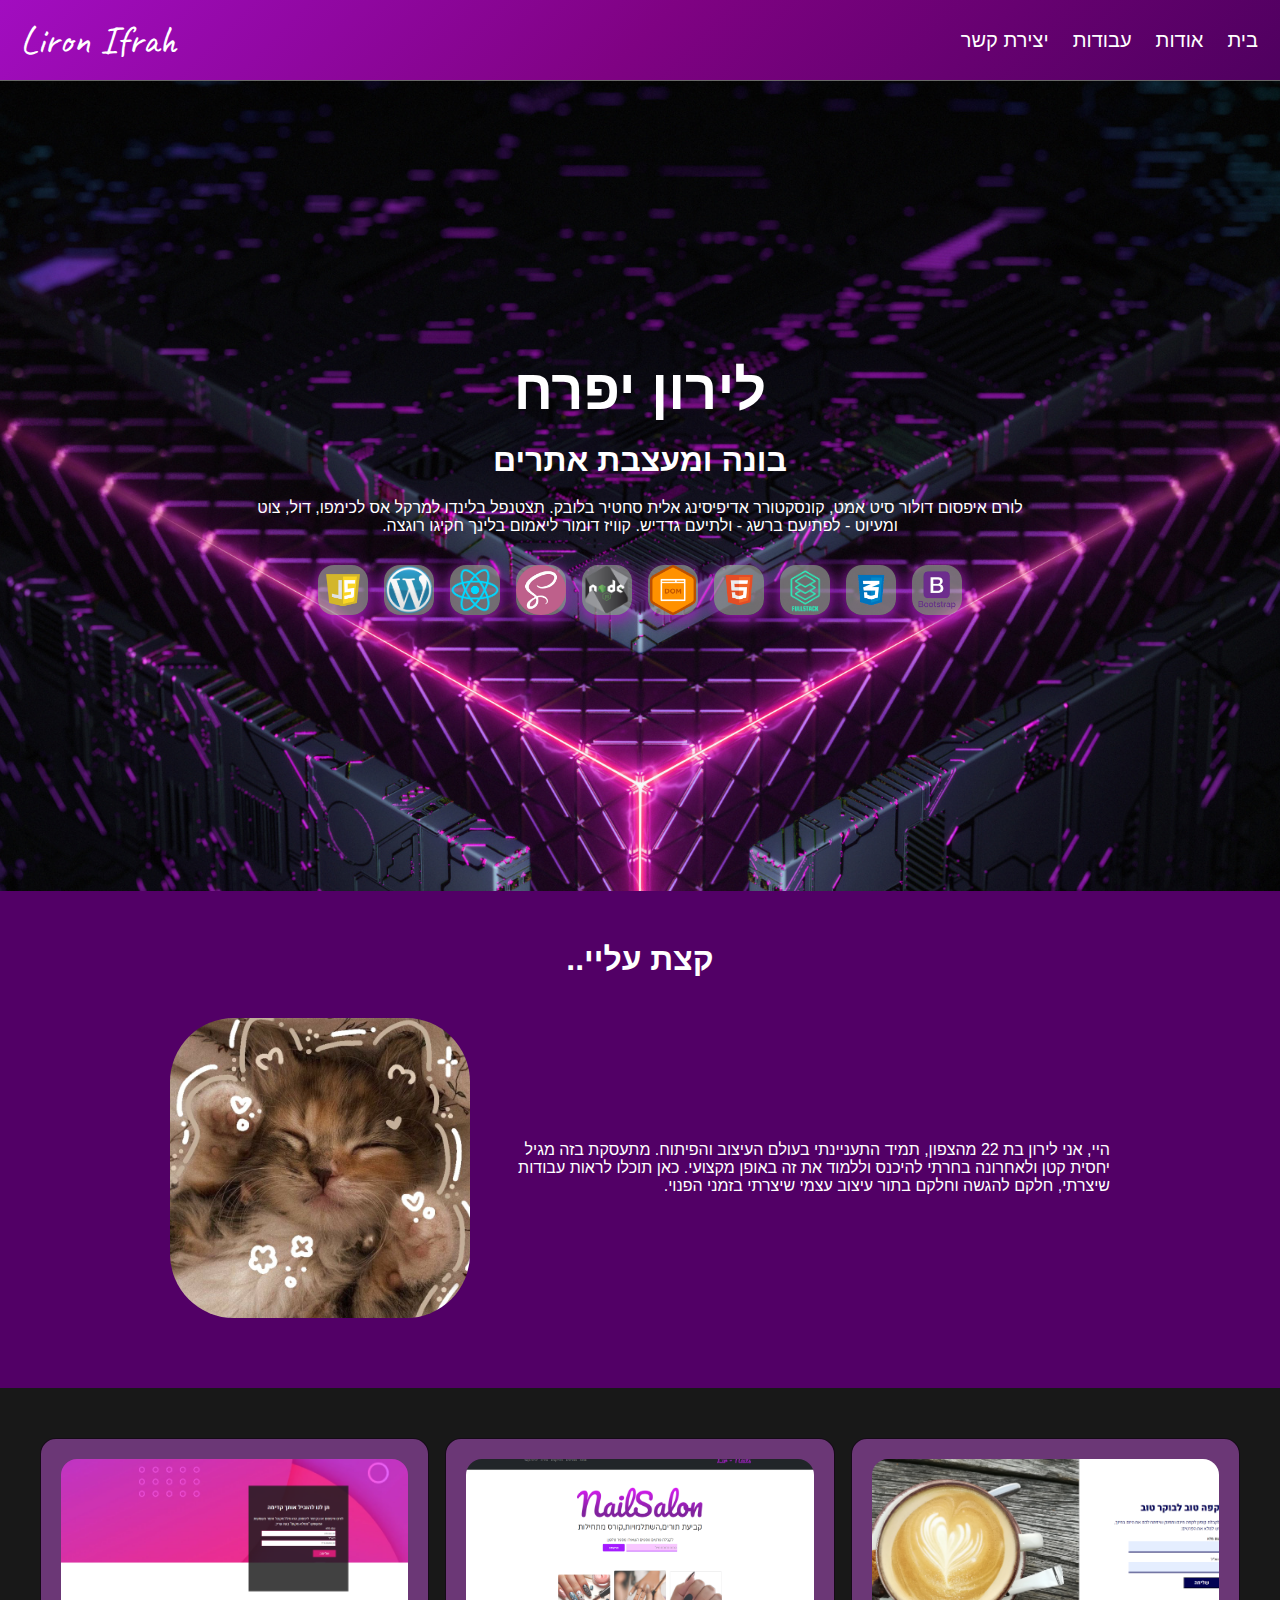
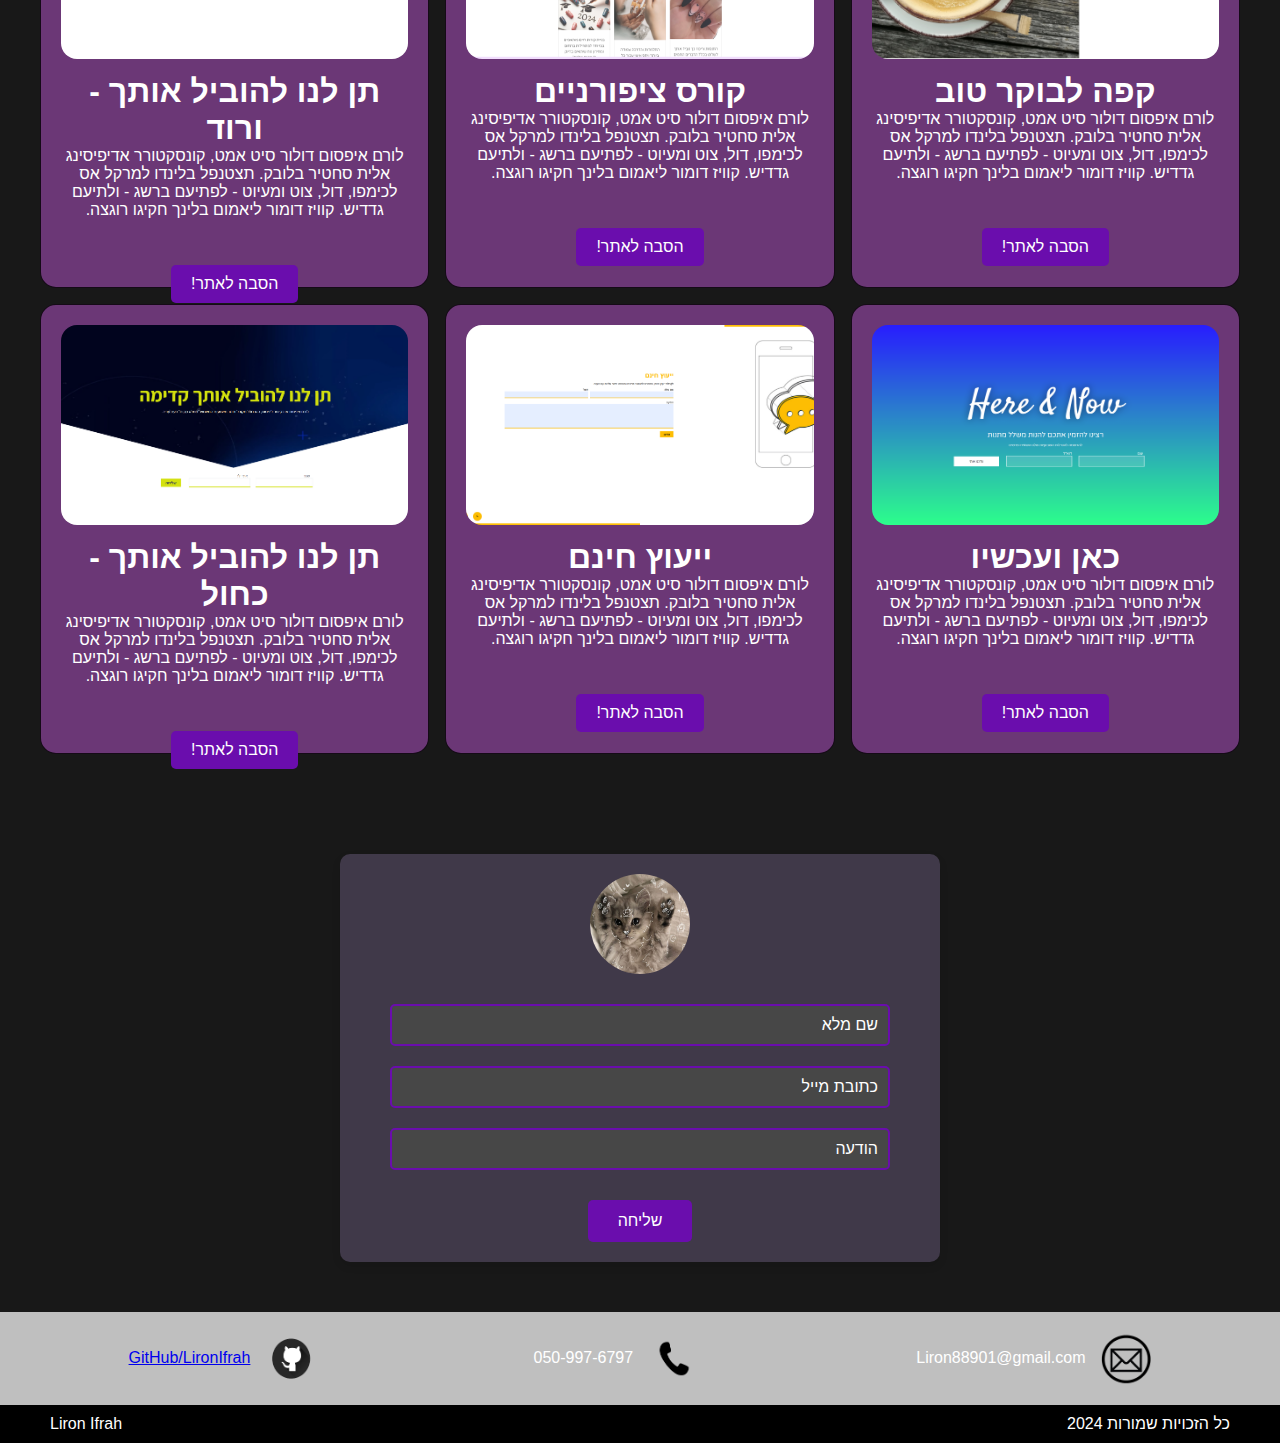
<file: index.html>
<!DOCTYPE html>
<html lang="he">

<head>
  <meta charset="UTF-8">
  <meta name="viewport" content="width=device-width, initial-scale=1.0">
  <title>Portfolio</title>
  <link rel="stylesheet" href="style.css">
</head>

<body>
  <header>
    <div class="navbar">
      <div id="navbtn">
        <a href="#">בית</a>
        <a href="#aboutme">אודות</a>
        <a href="#work">עבודות</a>
        <a href="#contact">יצירת קשר</a>
      </div>
      <div class="navpic">
        <p>Liron Ifrah</p>
      </div>
    </div>
  </header>

  <main>
  
    <section class="home" id="home">
      <div class="home-content">
        <h1>לירון יפרח</h1>
        <h3>בונה ומעצבת אתרים</h3>
        <p>
          לורם איפסום דולור סיט אמט, קונסקטורר אדיפיסינג אלית סחטיר בלובק.
          תצטנפל בלינדו למרקל אס לכימפו, דול, צוט ומעיוט - לפתיעם ברשג -
          ולתיעם גדדיש. קוויז דומור ליאמום בלינך חקיגו רוגצה.
        </p>
        <div class="propic">
          <img src="./images/BOOTSTRAP.png" alt="">
          <img src="./images/CSS.png" alt="">
          <img src="./images/FULLSTACK.png" alt="">
          <img src="./images/HTML.png" alt="">
          <img src="./images/JS DOM.png" alt="">
          <img src="./images/NODE.png" alt="">
          <img src="./images/SASS.png" alt="">
          <img src="./images/REACT.png" alt="">
          <img src="./images/WORDPRESS.png" alt="">
          <img src="./images/JAVA.png" alt="">
        </div>
      </div>
    </section>

   
    <section class="aboutme" id="aboutme">
      <div class="aboutme-text">
        <h1>קצת עליי..</h1>
        <p>
          היי, אני לירון בת 22 מהצפון, תמיד התעניינתי בעולם העיצוב והפיתוח.
          מתעסקת בזה מגיל יחסית קטן ולאחרונה בחרתי להיכנס וללמוד את זה באופן
          מקצועי. כאן תוכלו לראות עבודות שיצרתי, חלקם להגשה וחלקם בתור עיצוב עצמי
          שיצרתי בזמני הפנוי.
        </p>
        <img src="images/cutecatpfp.jpg" alt="" class="aboutpic" />
      </div>
    </section>


    <section class="work" id="work">
      <div class="grid-container">
        <div class="grid-item">
          <img src="./images/Coffe Page Image.png" alt="">
          <h1>קפה לבוקר טוב </h1>
          <p>לורם איפסום דולור סיט אמט, קונסקטורר אדיפיסינג אלית סחטיר בלובק. תצטנפל בלינדו למרקל אס לכימפו, דול, צוט
            ומעיוט - לפתיעם ברשג - ולתיעם גדדיש. קוויז דומור ליאמום בלינך חקיגו רוגצה.</p>
          <a href="./Projects/Coffee/Landing Coffee/index.html"><button class="purple-button">הסבה לאתר!</button></a>
        </div>
        <div class="grid-item">
          <img src="./images/Nails Page Image.png" alt="">
          <h1>קורס ציפורניים</h1>
          <p>לורם איפסום דולור סיט אמט, קונסקטורר אדיפיסינג אלית סחטיר בלובק. תצטנפל בלינדו למרקל אס לכימפו, דול, צוט
            ומעיוט - לפתיעם ברשג - ולתיעם גדדיש. קוויז דומור ליאמום בלינך חקיגו רוגצה.</p>
            <a href="./Projects/Nails/Landing Nails/index.html"><button class="purple-button">הסבה לאתר!</button></a>
        </div>
        <div class="grid-item">
          <img src="./images/LeadYouPink.png" alt="">
          <h1>תן לנו להוביל אותך - ורוד</h1>
          <p>לורם איפסום דולור סיט אמט, קונסקטורר אדיפיסינג אלית סחטיר בלובק. תצטנפל בלינדו למרקל אס לכימפו, דול, צוט
            ומעיוט - לפתיעם ברשג - ולתיעם גדדיש. קוויז דומור ליאמום בלינך חקיגו רוגצה.</p>
            <a href="./Projects/LeadYou_Pink/Landing LeadYouPink/index.html"><button class="purple-button">הסבה לאתר!</button></a>        </div>
        <div class="grid-item">
          <img src="./images/Here & now Page image.png" alt="">
          <h1>כאן ועכשיו</h1>
          <p>לורם איפסום דולור סיט אמט, קונסקטורר אדיפיסינג אלית סחטיר בלובק. תצטנפל בלינדו למרקל אס לכימפו, דול, צוט
            ומעיוט - לפתיעם ברשג - ולתיעם גדדיש. קוויז דומור ליאמום בלינך חקיגו רוגצה.</p>
            <a href="./Projects/Here_Now/Landing Here_Now/index.html"><button class="purple-button">הסבה לאתר!</button></a>        </div>
        <div class="grid-item">
          <img src="./images/Free Service Image.png" alt="">
          <h1>ייעוץ חינם</h1>
          <p>לורם איפסום דולור סיט אמט, קונסקטורר אדיפיסינג אלית סחטיר בלובק. תצטנפל בלינדו למרקל אס לכימפו, דול, צוט
            ומעיוט - לפתיעם ברשג - ולתיעם גדדיש. קוויז דומור ליאמום בלינך חקיגו רוגצה.</p>
            <a href="./Projects/FreeService/Landing Free_service/index.html"><button class="purple-button">הסבה לאתר!</button></a>        </div>
        <div class="grid-item">
          <img src="./images/Lead you Page Image.png" alt="">
          <h1>תן לנו להוביל אותך - כחול</h1>
          <p>לורם איפסום דולור סיט אמט, קונסקטורר אדיפיסינג אלית סחטיר בלובק. תצטנפל בלינדו למרקל אס לכימפו, דול, צוט
            ומעיוט - לפתיעם ברשג - ולתיעם גדדיש. קוויז דומור ליאמום בלינך חקיגו רוגצה.</p>
            <a href="./Projects/Lead You/Landing Lead_You/index.html"><button class="purple-button">הסבה לאתר!</button></a>        </div>
      </div>
    </section>


    <section class="contact" id="contact">
      <img src="./images/pfp.png" alt="">
      <input type="text" placeholder="שם מלא">
      <input type="email" placeholder="כתובת מייל">
      <input type="text" placeholder="הודעה" id="context">
      <a href="#">שליחה</a>
    </section>
  </main>


  <footer>
    <div class="footer1">
      <div class="f1section">
        <img src="images/EMAIL.png" alt="">
        <p>Liron88901@gmail.com</p>
      </div>
      <div class="f1section">
        <img src="images/PHONE.png" alt="">
        <p>050-997-6797</p>
      </div>
      <div class="f1section">
        <img src="images/GITHUB.png" alt="">
        <p><a href="https://github.com/LironIfrah">GitHub/LironIfrah</a></p>
      </div>
    </div>
    <div class="bottom">
      <div>כל הזכויות שמורות 2024</div>
      <div>Liron Ifrah</div>
    </div>
  </footer>
</body>

</html>
</file>
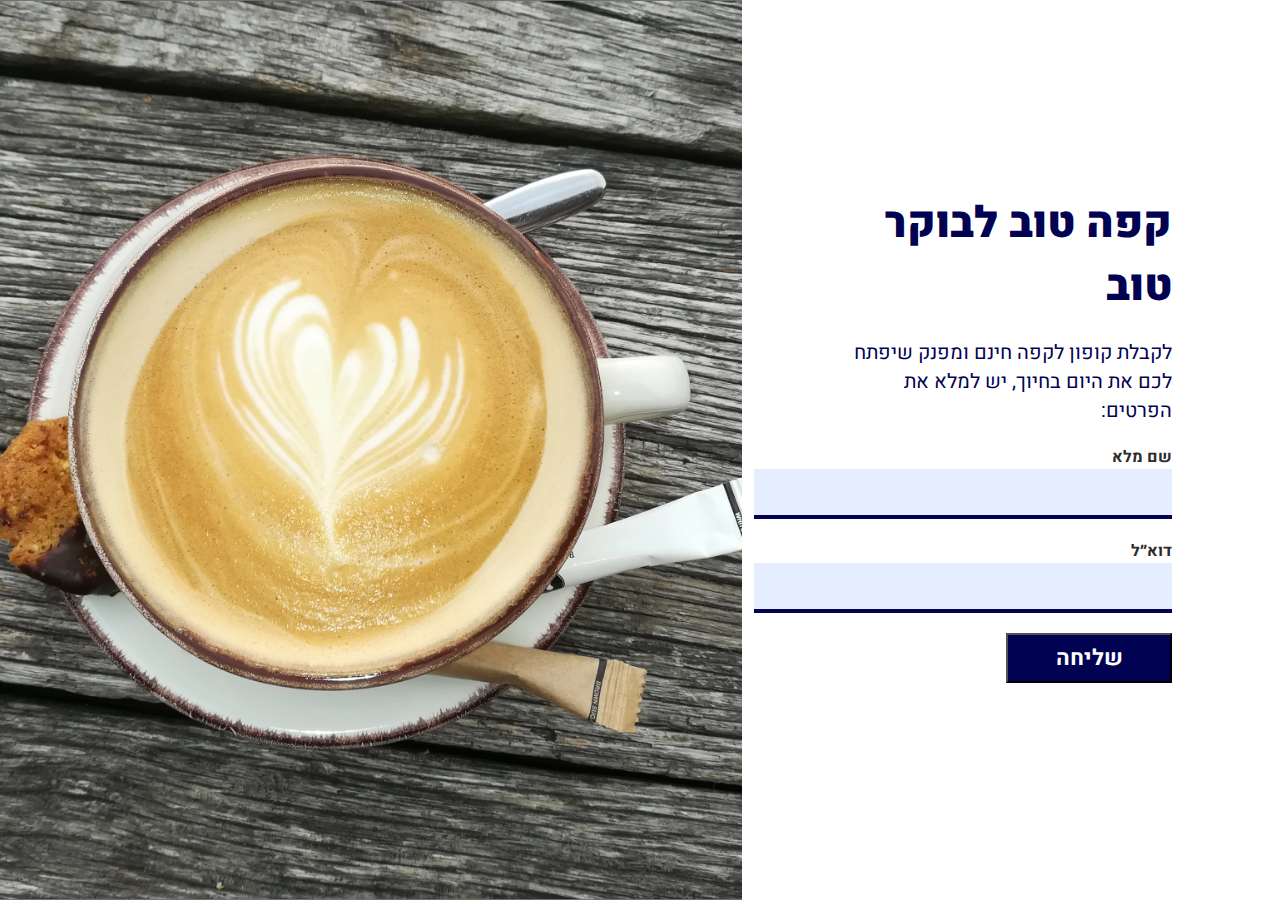
<file: Projects/Coffee/index.html>
<!DOCTYPE html>
<html lang="en">
  <head>
    <meta charset="UTF-8" />
    <meta name="viewport" content="width=device-width, initial-scale=1.0" />
    <title>coffee</title>
    <link rel="stylesheet" href="style.css" />

    <link rel="preconnect" href="https://fonts.googleapis.com" />
    <link rel="preconnect" href="https://fonts.gstatic.com" crossorigin />
    <link
      href="https://fonts.googleapis.com/css2?family=Heebo:wght@100..900&display=swap"
      rel="stylesheet"
    />
  </head>
  <body>
    <div class="container">
      <div class="container-img">
        <img id="img-d" src="./Images/Coffee-d.png" alt="coffe image" />
        <img id="img-m" src="./Images/Coffee-m.png" alt="coffe image" />
      </div>
      <div class="container-form">
        <form class="form">
          <h1>קפה טוב לבוקר טוב</h1>
          <p>לקבלת קופון לקפה חינם ומפנק שיפתח לכם את היום בחיוך, יש למלא את הפרטים:</p>

          <div class="form-control">
            <label for="name">שם מלא</label>
            <input type="text" id="name" required />
          </div>
          <div class="form-control">
            <label for="email">דוא״ל</label>
            <input type="email" id="email" required />
          </div>

          <button type="submit">שליחה</button>
        </form>
      </div>
    </div>
  </body>
</html>
</file>
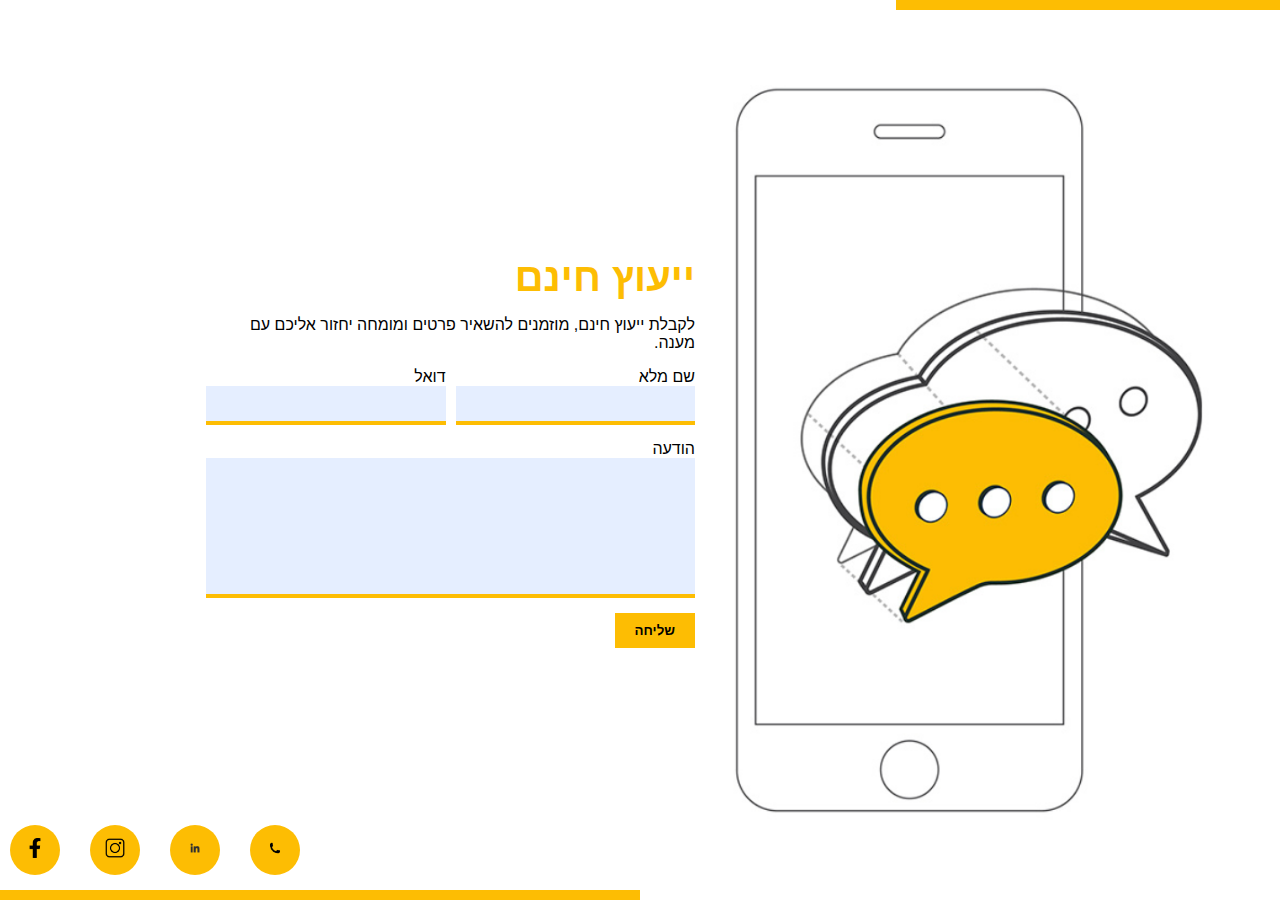
<file: Projects/FreeService/index.html>
<!DOCTYPE html>
<html lang="en">
<head>
    <meta charset="UTF-8">
    <meta name="viewport" content="width=device-width, initial-scale=1.0">
    <title>ייעוץ חינם</title>
    <link rel="stylesheet" href="style.css">
</head>
<body>
    <section>
        <div class="container">
            <div class="column">
                <h1>ייעוץ חינם</h1>
                <p>
                    לקבלת ייעוץ חינם, מוזמנים להשאיר פרטים
                    ומומחה יחזור אליכם עם מענה.
                </p>
                <form action="#">
                
                    <div class="row">
                        <div class="column">
                            <label for="דואל">דואל</label>
                            <input type="text" name="דואל">
                        </div>
                        <div class="column">
                            <label for="שם מלא">שם מלא</label>
                            <input type="text" name="שם מלא">
                        </div>
                    </div>
                    <div class="row">
                        <div class="column">
                            <label for="הודעה">הודעה</label>
                            <input type="text" class="large_text_inner" name="הודעה">
                        </div>
                    </div>
                    <div class="row">
                        <div class="column">
                            <input type="submit" value="שליחה">
                        </div>
                    </div>

                </form>
                
            </div>
            <div class="column">
                <img src="./Images/Image_1.png" alt="">
            </div>
        </div>
        
        <footer>
            <div class="image_label_footer">
                <img src="./Images/phone.png" alt="">
            </div>
            <div class="image_label_footer">
                <img src="./Images/linkedin.png" alt="">
            </div>
            <div class="image_label_footer">
                <img src="./Images/instagram.png" alt="">
            </div>
            <div class="image_label_footer">
                <img src="./Images/facebook.png" alt="">
            </div>
        </footer>
      
    </section>
</body>
</html>
</file>
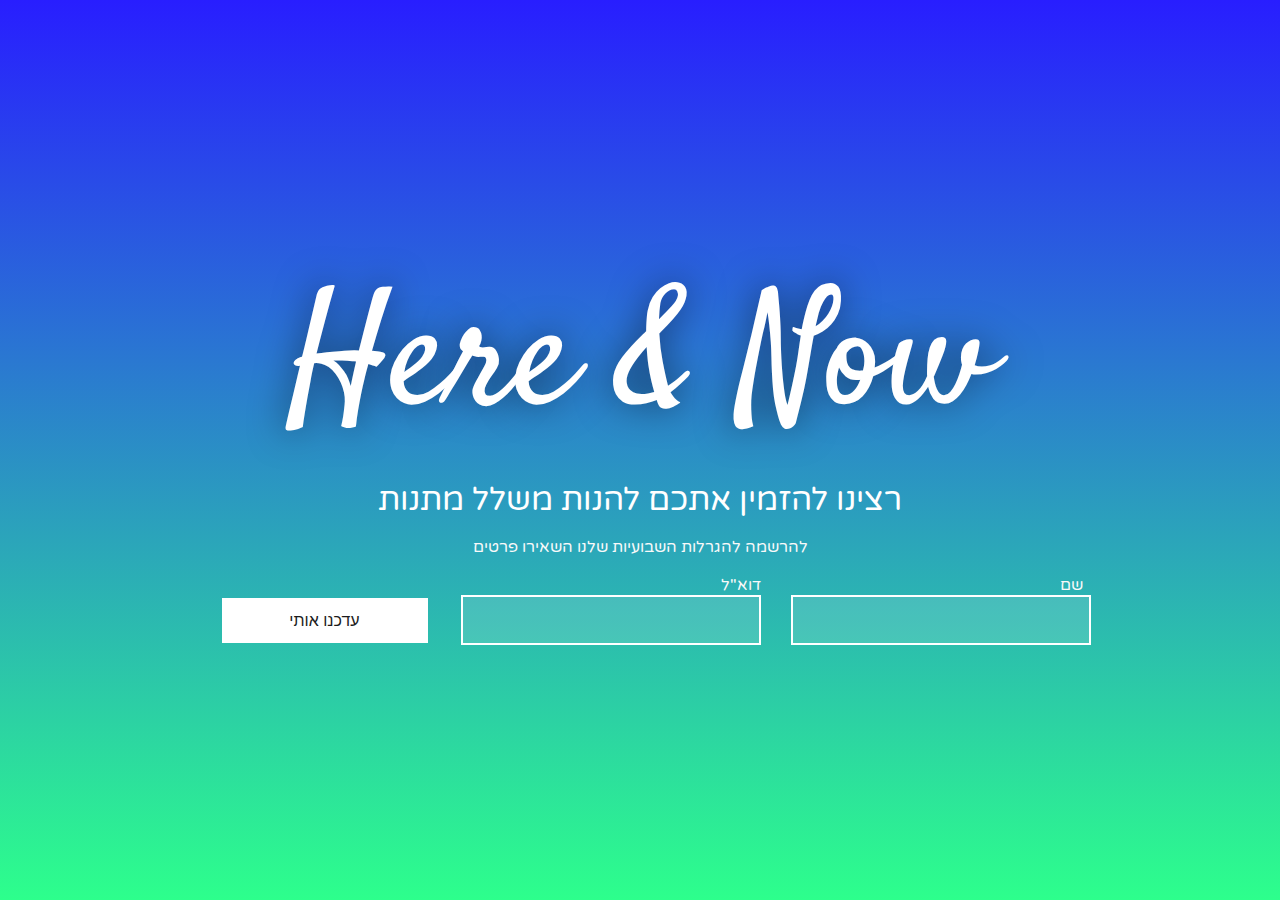
<file: Projects/Here_Now/index.html>
<!DOCTYPE html>
<html lang="en">
    <head>
        <meta charset="UTF-8">
        <meta name="viewport" content="width=device-width, initial-scale=1.0">
        <link rel="stylesheet" href="style.css">
        <title>Here & Now</title>
    </head>
    <body>
        <div id="container">
            <section>
            <h1>Here &amp; Now</h1>
            <h2>רצינו להזמין אתכם להנות משלל מתנות</h2>
            <br>
            <p>להרשמה להגרלות השבועיות שלנו השאירו פרטים</p>
            <br>
            </section>
            <form id="form">
                <div class="form-title">
                <label for="name">שם</label>
                <input type="text" id="name">
                </div><br>
                <div class="form-title">
                <label for="email">דוא"ל</label>
                <input type="email" id="email">
                </div><br>
                <div class="form-title">
                <button type="submit">עדכנו אותי</button>
                </div><br>
            </form>
        </div>
    
    </body>
</html>
</file>
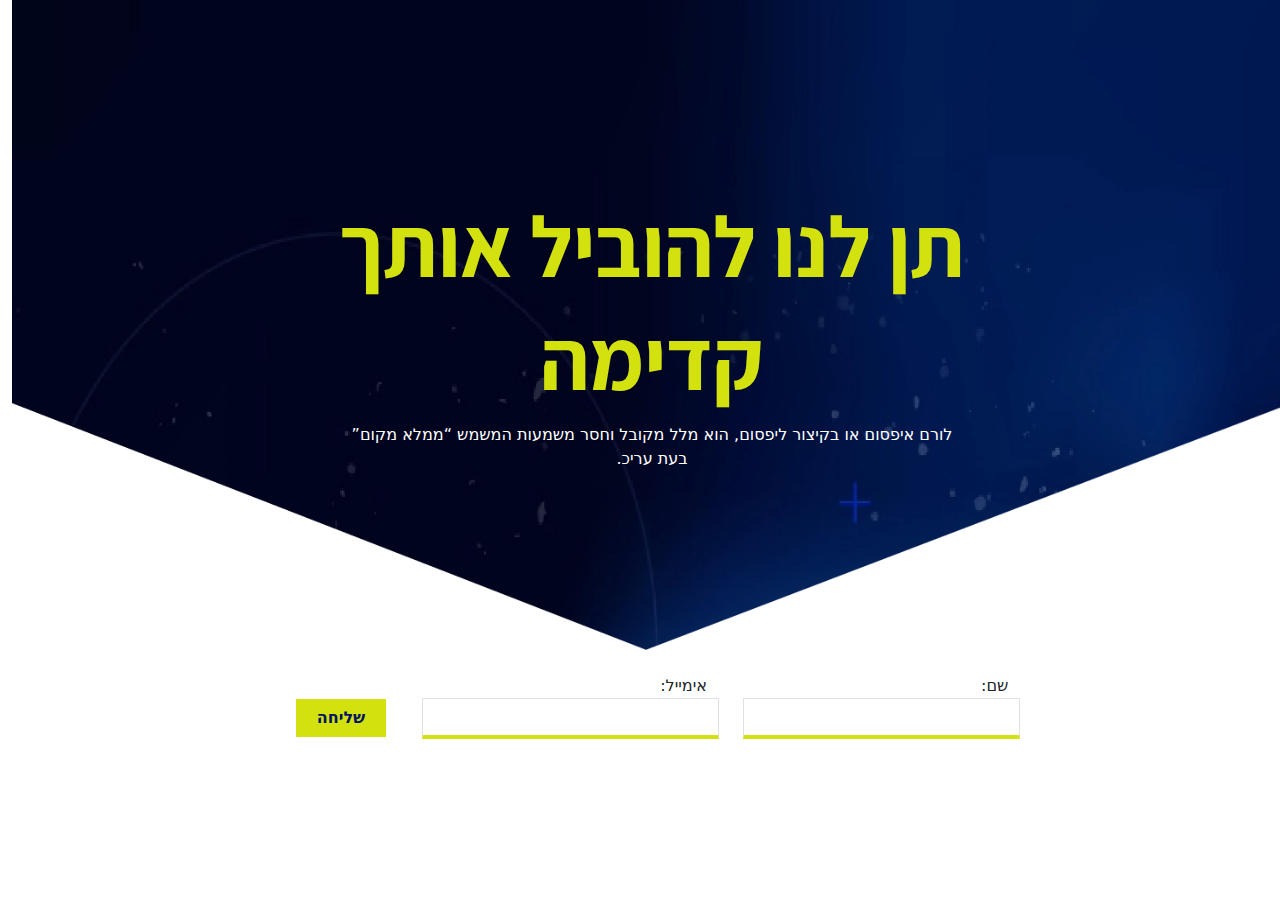
<file: Projects/Lead You/index.html>
<!DOCTYPE html>
<html lang="he" dir="rtl">

<head>
  <meta charset="UTF-8" />
  <meta name="viewport" content="width=device-width, initial-scale=1.0" />
  <link rel="stylesheet" href="style.css">

  <title>תן לנו להוביל אותך</title>
  <link href="https://cdn.jsdelivr.net/npm/bootstrap@5.3.3/dist/css/bootstrap.min.css" rel="stylesheet"
    integrity="sha384-QWTKZyjpPEjISv5WaRU9OFeRpok6YctnYmDr5pNlyT2bRjXh0JMhjY6hW+ALEwIH" crossorigin="anonymous">
  <link rel="preconnect" href="https://fonts.googleapis.com">
  <link rel="preconnect" href="https://fonts.gstatic.com/" crossorigin>
  <link href="https://fonts.googleapis.com/css2?family=Assistant:wght@200..800&display=swap" rel="stylesheet">
</head>

<body>
  <main>
    <div class="mainobject">
      <div class="row justify-content-center">
        <div class="col-12 col-sm-6 text-center d-flex justify-content-around align-items-center" style="height: 75vh;">
          <div class="">
            <h1 class="heading-text">תן לנו להוביל אותך קדימה</h1>
            <p class="description-text">
              לורם איפסום או בקיצור ליפסום, הוא מלל מקובל וחסר משמעות המשמש “ממלא
              מקום” בעת עריכ.
            </p>

          </div>
        </div>
      </div>

    </div>
    <div class="row justify-content-center align-items-center">

      <div class="container form d-flex justify-content-center align-items-center flex-column flex-md-row">

        <div class="row p-4">

          <label for="name" class="label-text">שם:</label>
          <input type="text" class="form-control" id="name" style="border-radius: 0; border-bottom: 4px solid #D3E10E;">
        </div>
        <div class="row p-4">

          <label for="email" class="label-text">אימייל:</label>
          <input type="email" class="form-control" id="email"
            style="border-radius: 0; border-bottom: 4px solid #D3E10E;">
        </div>

        <div class="row p-4" style="top: 10px;">
          <div class="col d-flex justify-content-end align-items-center" style="margin-top: 22px;">
            <input type="submit" value="שליחה" class="btn"
              style="background-color: #D3E10E; height: 100%; padding-left: 20px; padding-right: 20px; color: #011560; font-weight: bold; border-radius: 0;">
          </div>
        </div>
      </div>

    </div>
  </main>


  <script src="https://cdn.jsdelivr.net/npm/@popperjs/core@2.11.8/dist/umd/popper.min.js"
    integrity="sha384-I7E8VVD/ismYTF4hNIPjVp/Zjvgyol6VFvRkX/vR+Vc4jQkC+hVqc2pM8ODewa9r"
    crossorigin="anonymous"></script>
  <script src="https://cdn.jsdelivr.net/npm/bootstrap@5.3.3/dist/js/bootstrap.min.js"
    integrity="sha384-0pUGZvbkm6XF6gxjEnlmuGrJXVbNuzT9qBBavbLwCsOGabYfZo0T0to5eqruptLy"
    crossorigin="anonymous"></script>
</body>

</html>
</file>
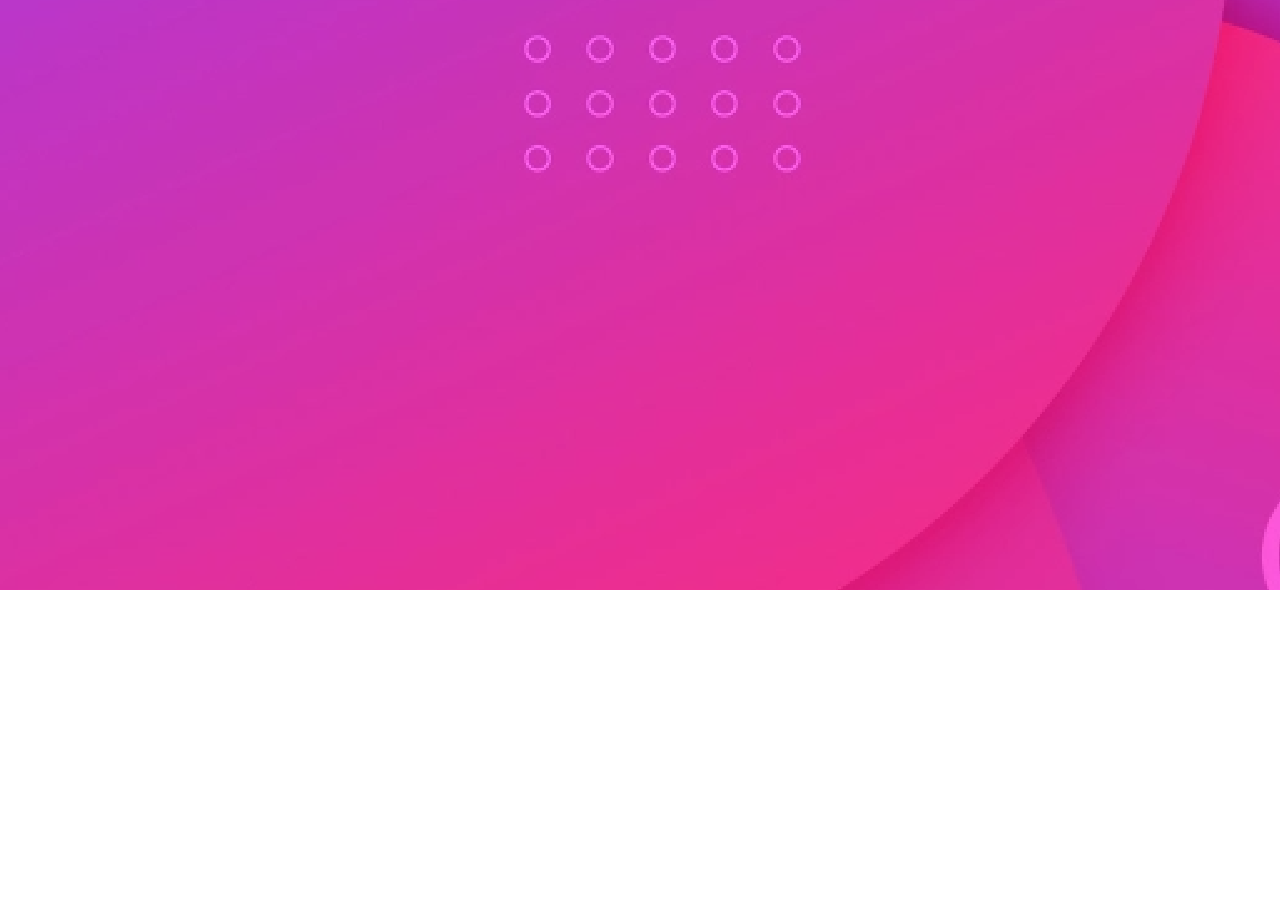
<file: Projects/LeadYou_Pink/index.html>
<!DOCTYPE html>
<html lang="en">
  <head>
    <meta charset="UTF-8" />
    <meta name="viewport" content="width=device-width, initial-scale=1.0" />
    <title>תן לנו להוביל אותך קדימה</title>
    <link rel="stylesheet" href="style.css" />
  </head>
  <body>
    <div class="background"></div>
    <div class="form">
      
      <h1>תן לנו להוביל אותך קדימה</h1>
      
      <p>
        לורם איפסום או בקיצור ליפסום, הוא מלל מקובל וחסר משמעות המשמש “ממלא
        מקום” בעת עריכ.
      </p>
      
      <label for="name">שם מלא</label>
    <input type="text" id="name" placeholder="הזן שם מלא">
    <label for="email">דוא"ל</label>
      <input type="email"  id="email" placeholder="הזן כתובת מייל ">
      <br>
      <div class="containbtn">

          <button id="btn">שליחה</button>
      </div>
    </div>

  </body>
</html>
</file>
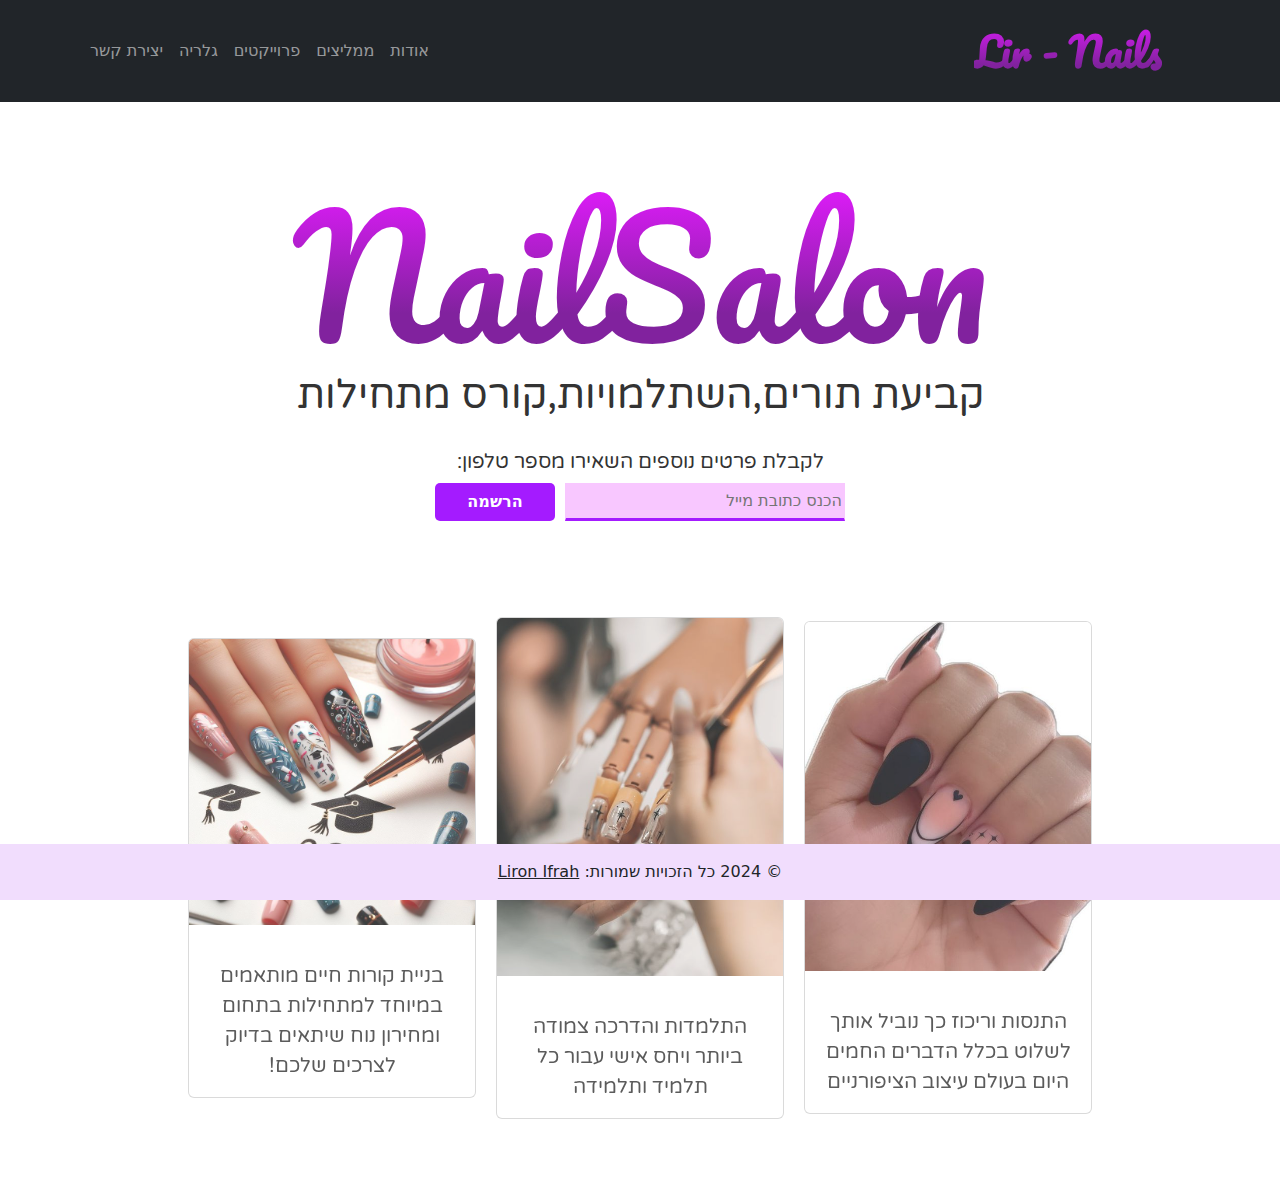
<file: Projects/Nails/index.html>
<!DOCTYPE html>
<html lang="en">
<head>
    <meta charset="UTF-8">
    <meta name="viewport" content="width=device-width, initial-scale=1.0">
    <title>Lir - Nail Academy</title>
        <link rel="preconnect" href="https://fonts.googleapis.com">
        <link rel="preconnect" href="https://fonts.gstatic.com" crossorigin>
        <link rel="preconnect" href="https://fonts.googleapis.com">
<link rel="preconnect" href="https://fonts.gstatic.com" crossorigin>
<link href="https://fonts.googleapis.com/css2?family=Indie+Flower&family=Pacifico&display=swap" rel="stylesheet">

        <link href="https://fonts.googleapis.com/css2?family=Varela+Round&display=swap" rel="stylesheet">
        <link href="https://cdn.jsdelivr.net/npm/bootstrap@5.3.3/dist/css/bootstrap.min.css" rel="stylesheet" integrity="sha384-QWTKZyjpPEjISv5WaRU9OFeRpok6YctnYmDr5pNlyT2bRjXh0JMhjY6hW+ALEwIH" crossorigin="anonymous">
        <link rel="stylesheet" href="https://cdn.jsdelivr.net/npm/bootstrap-icons/font/bootstrap-icons.css">
        <link rel="stylesheet" href="styles.css">
</head>
<body>

    <nav class="navbar navbar-expand-lg py-3 navbar-dark bg-dark">
        <div class="container">
            <a class="navbar-brand" href="#">
                <span id="L-letter"> Lir - Nails</span> 
            </a>
    
            <button class="navbar-toggler" type="button" data-bs-toggle="collapse" data-bs-target="#myNavbar4"
                aria-controls="myNavbar4" aria-expanded="false" aria-label="Toggle navigation">
                <span class="navbar-toggler-icon"></span>
            </button>
    
    
            <div class="lc-block collapse navbar-collapse" id="myNavbar4">
                <div lc-helper="shortcode" class="live-shortcode me-auto"> 
                    <ul id="menu-menu-1" class="navbar-nav">
                        <li class="menu-item menu-item-type-custom menu-item-object-custom nav-item nav-item-32739"><a
                                href=" " class="nav-link ">אודות</a></li>
                        <li
                            class="menu-item menu-item-type-custom menu-item-object-custom menu-item-home nav-item nav-item-32738">
                            <a href=" " class="nav-link ">ממליצים</a></li>
                        <li
                            class="menu-item menu-item-type-custom menu-item-object-custom menu-item-home nav-item nav-item-32738">
                            <a href=" " class="nav-link ">פרוייקטים</a></li>
                        <li
                            class="menu-item menu-item-type-custom menu-item-object-custom menu-item-home nav-item nav-item-32738">
                            <a href=" " class="nav-link ">גלריה</a></li>

                        <li
                            class="menu-item menu-item-type-custom menu-item-object-custom menu-item-home nav-item nav-item-32738">
                            <a href=" " class="nav-link ">יצירת קשר</a></li>
                    </ul> 
                </div>
            </div>
        </div>
    </nav>
    
    
    <div id="contariner">
        <h1>NailSalon</h1>
        <h2>קביעת תורים,השתלמויות,קורס מתחילות</h2>
        <p>לקבלת פרטים נוספים השאירו מספר טלפון:</p>
    <form action="newsletter">
        <input type="text" name="email" id="email" placeholder="הכנס כתובת מייל" class="text-box"> <input type="submit" value="הרשמה">
    </form>
    </div>

    
<div id="container-boxes">
    <div class="card" style="width: 18rem;">
        <img src="images/box1.jpg" class="card-img-top" alt="...">
        <div class="card-body">
            <p class="card-text">התנסות וריכוז כך נוביל אותך לשלוט בכלל הדברים החמים היום בעולם עיצוב הציפורניים</p>
        </div>
    </div>

    <div class="card" style="width: 18rem;">
        <img src="images/box2.jpg" class="card-img-top" alt="...">
        <div class="card-body">
            <p class="card-text">התלמדות והדרכה צמודה ביותר ויחס אישי עבור כל תלמיד ותלמידה</p>

        </div>
    </div>

    <div class="card" style="width: 18rem;">
        <img src="images/box3.jpg" class="card-img-top" alt="...">
        <div class="card-body">
            <p class="card-text">בניית קורות חיים מותאמים במיוחד למתחילות בתחום ומחירון נוח שיתאים בדיוק לצרכים שלכם!</p>
        </div>

        
    </div>
    </div>
</div>

<div id="footer-style">
    <footer class="bg-body-tertiary text-center text-lg-start">
        <!-- Copyright -->
        <div class="text-center p-3" style="background-color: #f1ddfd;">
            © 2024 כל הזכויות שמורות:
            <a class="text-body" href="#">Liron Ifrah</a>
        </div>
        <!-- Copyright -->
    </footer>
</div>



<script src="https://cdn.jsdelivr.net/npm/@popperjs/core@2.11.8/dist/umd/popper.min.js" integrity="sha384-I7E8VVD/ismYTF4hNIPjVp/Zjvgyol6VFvRkX/vR+Vc4jQkC+hVqc2pM8ODewa9r"           crossorigin="anonymous"></script>
<script src="https://cdn.jsdelivr.net/npm/bootstrap@5.3.3/dist/js/bootstrap.min.js" integrity="sha384-0pUGZvbkm6XF6gxjEnlmuGrJXVbNuzT9qBBavbLwCsOGabYfZo0T0to5eqruptLy"
crossorigin="anonymous"></script>
</body>
</html>
</file>
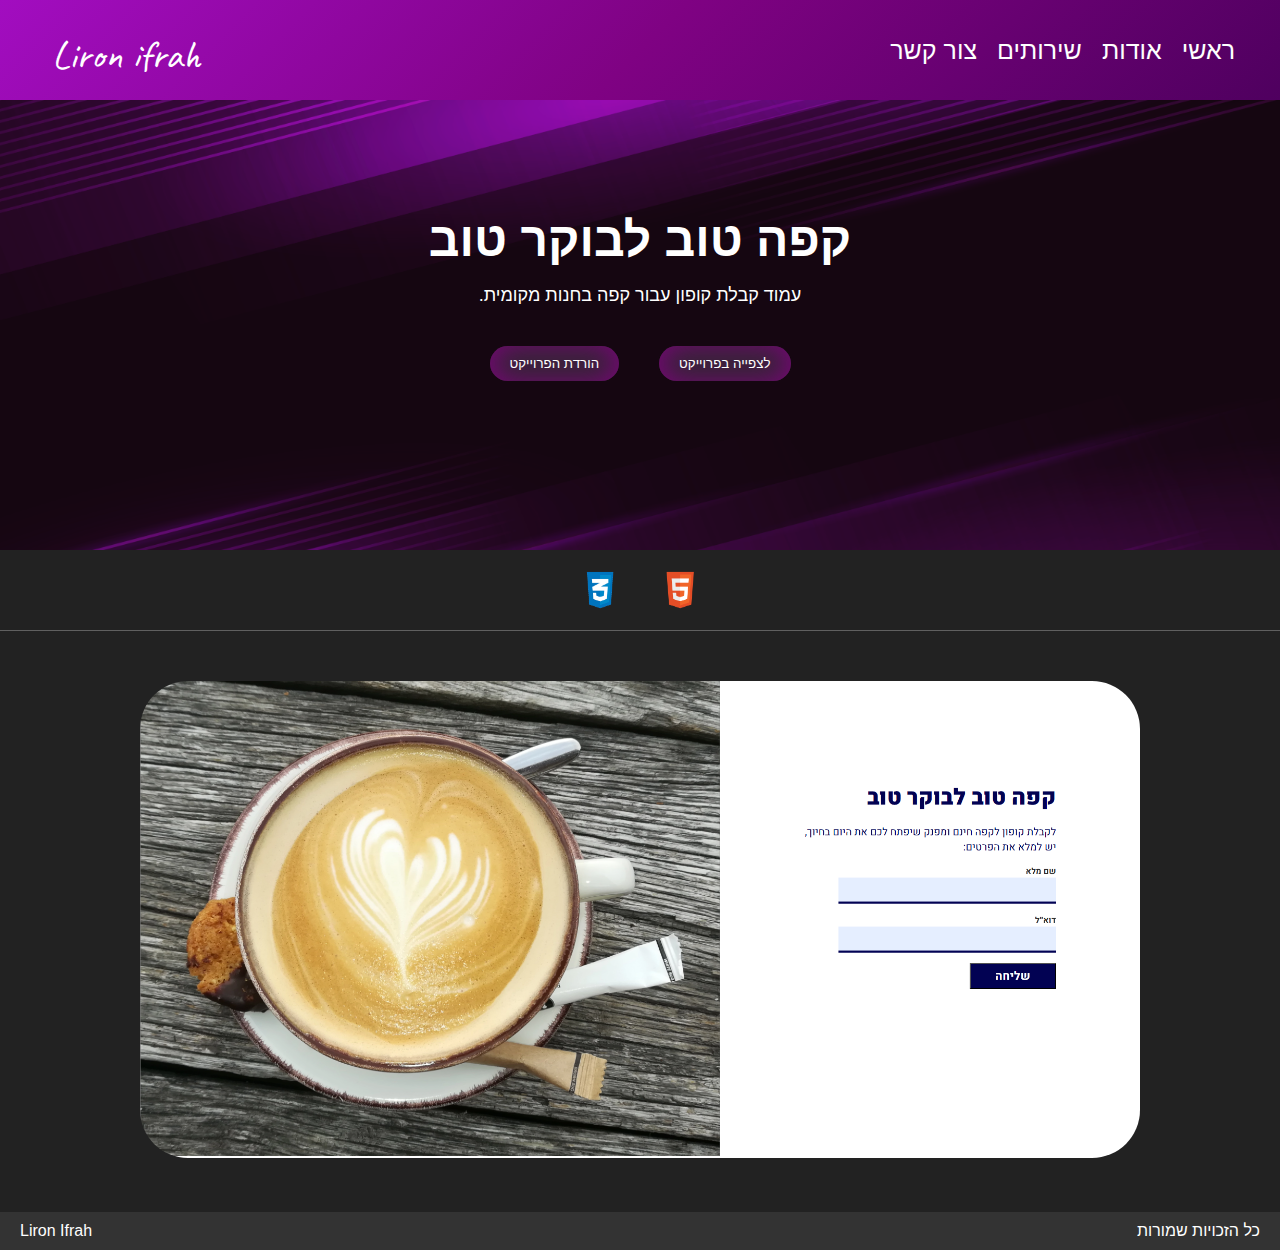
<file: Projects/Coffee/Landing Coffee/index.html>
<!DOCTYPE html>
<html lang="he" dir="rtl">
<head>
    <meta charset="UTF-8">
    <meta name="viewport" content="width=device-width, initial-scale=1.0">
    <title>קפה טוב לבוקר טוב</title>
    <link rel="stylesheet" href="style.css">
</head>
<body>

    <header class="header">
        <nav class="navbar">
            <a href="../../../index.html">ראשי</a>
            <a href="../../../index.html#aboutme">אודות</a>
            <a href="../../../index.html#work">שירותים</a>
            <a href="../../../index.html#contact">צור קשר</a>
        </nav>
        <div class="logo">
            <span>Liron ifrah</span>
        </div>
    </header>

    <section class="hero">
        <h1>קפה טוב לבוקר טוב</h1>
        <p>
           עמוד קבלת קופון עבור קפה בחנות מקומית.
            
        </p>
        <div class="buttons">
            <a href="../index.html"><button class="btn-primary">לצפייה בפרוייקט</button></a>
            <a href="../Coffee.zip" download><button class="btn-secondary">הורדת הפרוייקט</button></a>
        
        </div>
    </section>

    <section class="technologies">
        <img src="../../../images/HTML.png" alt="HTML">
        <img src="../../../images/CSS.png" alt="CSS">
        
    </section>

    <section class="form-section">
        <div class="form-container">
           <img src="../../../images/Coffee Page.png" alt="">
        </div>
    </section>

    <footer class="footer">
        <span>כל הזכויות שמורות</span>
        <span>Liron Ifrah</span>
    </footer>

</body>
</html>
</file>
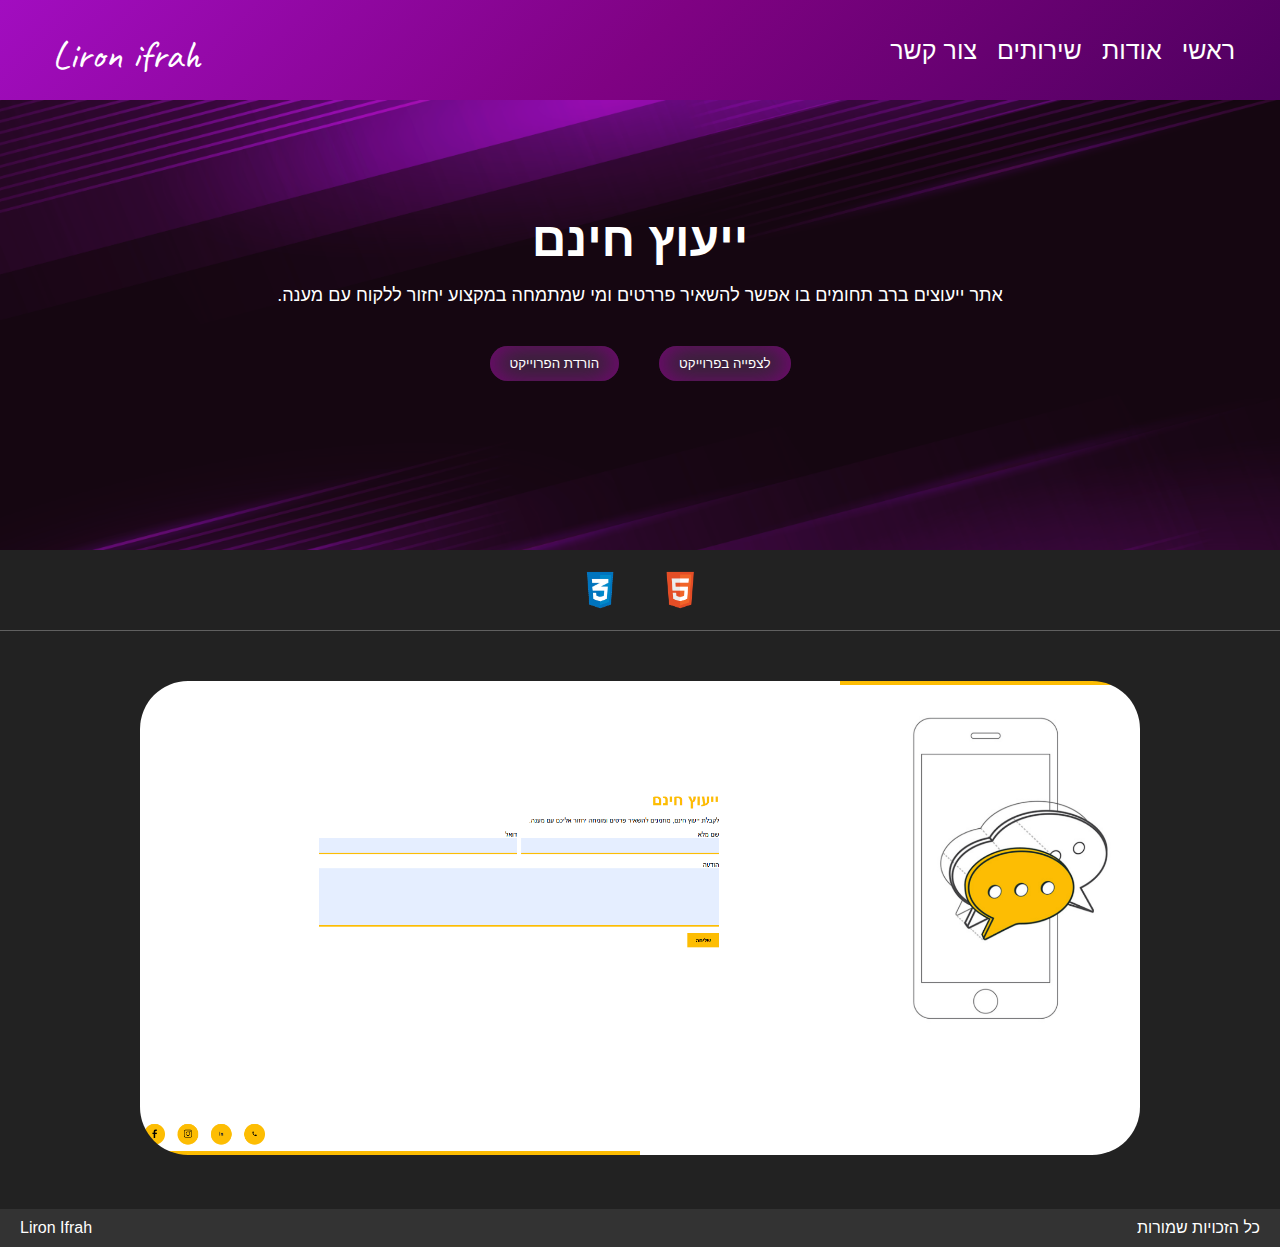
<file: Projects/FreeService/Landing Free_service/index.html>
<!DOCTYPE html>
<html lang="he" dir="rtl">
<head>
    <meta charset="UTF-8">
    <meta name="viewport" content="width=device-width, initial-scale=1.0">
    <title>ייעוץ חינם</title>
    <link rel="stylesheet" href="style.css">
</head>
<body>

    <header class="header">
        <nav class="navbar">
            <a href="../../../index.html">ראשי</a>
            <a href="../../../index.html#aboutme">אודות</a>
            <a href="../../../index.html#work">שירותים</a>
            <a href="../../../index.html#contact">צור קשר</a>
        </nav>
        <div class="logo">
            <span>Liron ifrah</span>
        </div>
    </header>

    <section class="hero">
        <h1>ייעוץ חינם</h1>
        <p>
            אתר ייעוצים ברב תחומים בו אפשר להשאיר פררטים ומי שמתמחה במקצוע יחזור ללקוח עם מענה.            
        </p>
        <div class="buttons">
            <a href="../index.html"><button class="btn-primary">לצפייה בפרוייקט</button></a>
            <a href="../FreeService.zip" download><button class="btn-secondary">הורדת הפרוייקט</button></a>
        
        </div>
    </section>

    <section class="technologies">
        <img src="../../../images/HTML.png" alt="HTML">
        <img src="../../../images/CSS.png" alt="CSS">
        
    </section>

    <section class="form-section">
        <div class="form-container">
           <img src="../../../images/Free Service Image.png" alt="">
        </div>
    </section>

    <footer class="footer">
        <span>כל הזכויות שמורות</span>
        <span>Liron Ifrah</span>
    </footer>

</body>
</html>
</file>
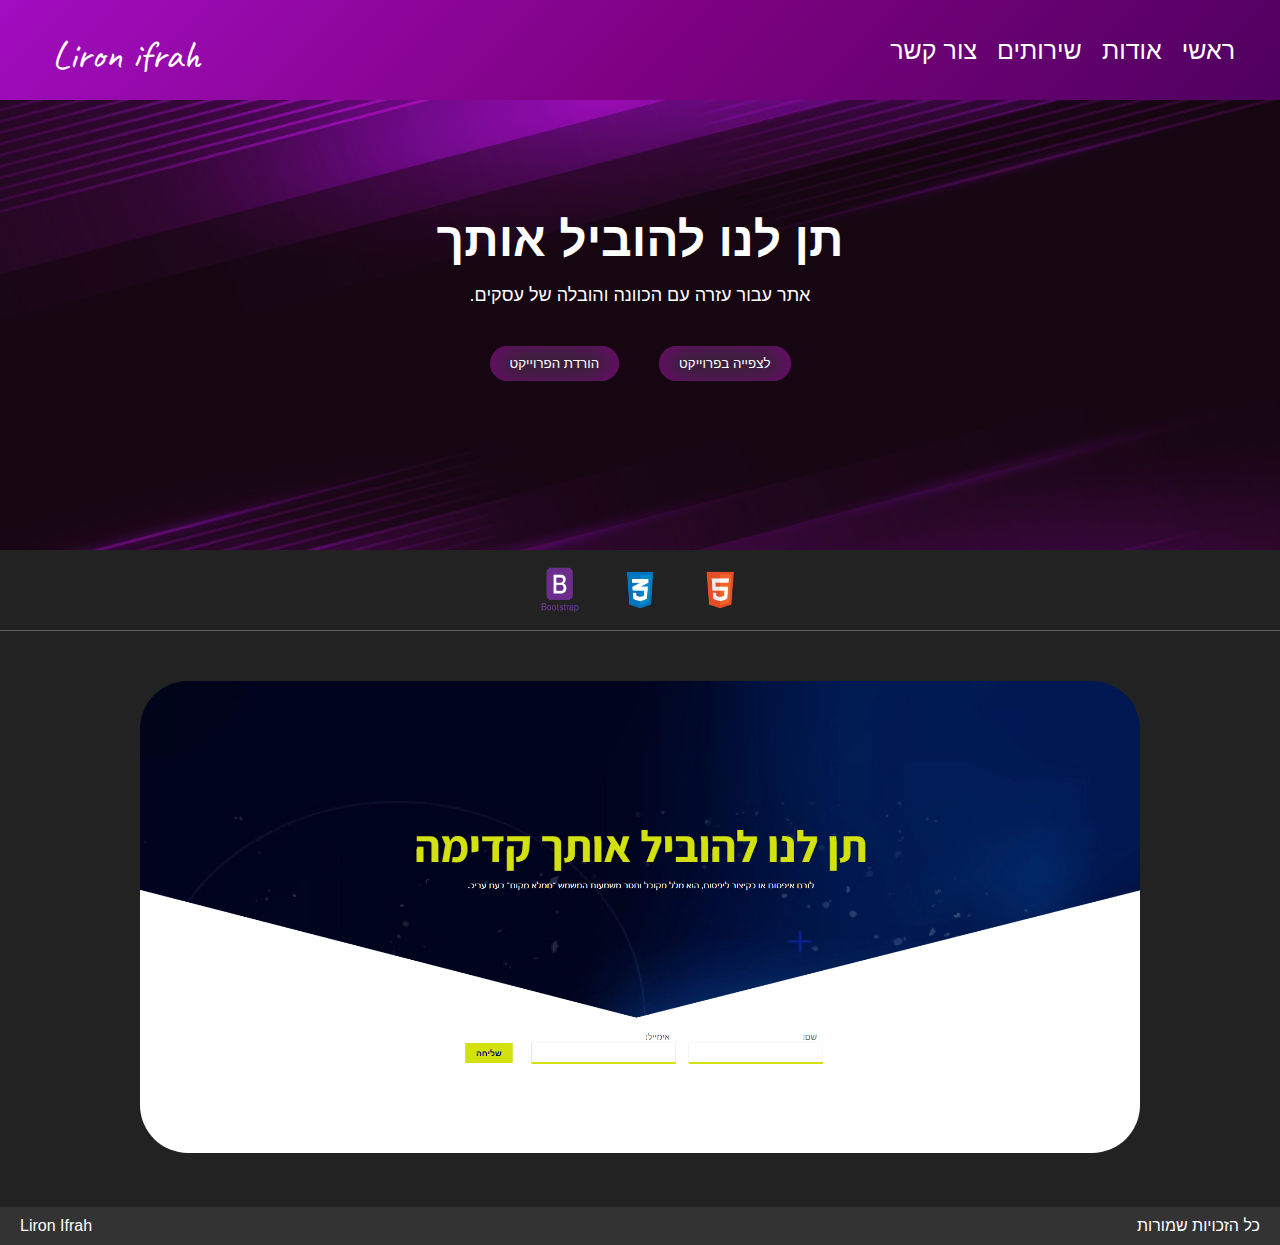
<file: Projects/Lead You/Landing Lead_You/index.html>
<!DOCTYPE html>
<html lang="he" dir="rtl">
<head>
    <meta charset="UTF-8">
    <meta name="viewport" content="width=device-width, initial-scale=1.0">
    <title>תן לנו להוביל אותך</title>
    <link rel="stylesheet" href="style.css">
</head>
<body>

    <header class="header">
        <nav class="navbar">
            <a href="../../../index.html">ראשי</a>
            <a href="../../../index.html#aboutme">אודות</a>
            <a href="../../../index.html#work">שירותים</a>
            <a href="../../../index.html#contact">צור קשר</a>
        </nav>
        <div class="logo">
            <span>Liron ifrah</span>
        </div>
    </header>

    <section class="hero">
        <h1>תן לנו להוביל אותך</h1>
        <p>
           אתר עבור עזרה עם הכוונה והובלה של עסקים.
            
        </p>
        <div class="buttons">
            <a href="../index.html"><button class="btn-primary">לצפייה בפרוייקט</button></a>
            <a href="../Lead You.zip" download><button class="btn-secondary">הורדת הפרוייקט</button></a>
        
        </div>
    </section>

    <section class="technologies">
        <img src="../../../images/HTML.png" alt="HTML">
        <img src="../../../images/CSS.png" alt="CSS">
        <img src="../../../images/BOOTSTRAP.png" alt="BOOTSTRAP">
        
    </section>

    <section class="form-section">
        <div class="form-container">
           <img src="../../../images/Lead you Page Image.png" alt="">
        </div>
    </section>

    <footer class="footer">
        <span>כל הזכויות שמורות</span>
        <span>Liron Ifrah</span>
    </footer>

</body>
</html>
</file>
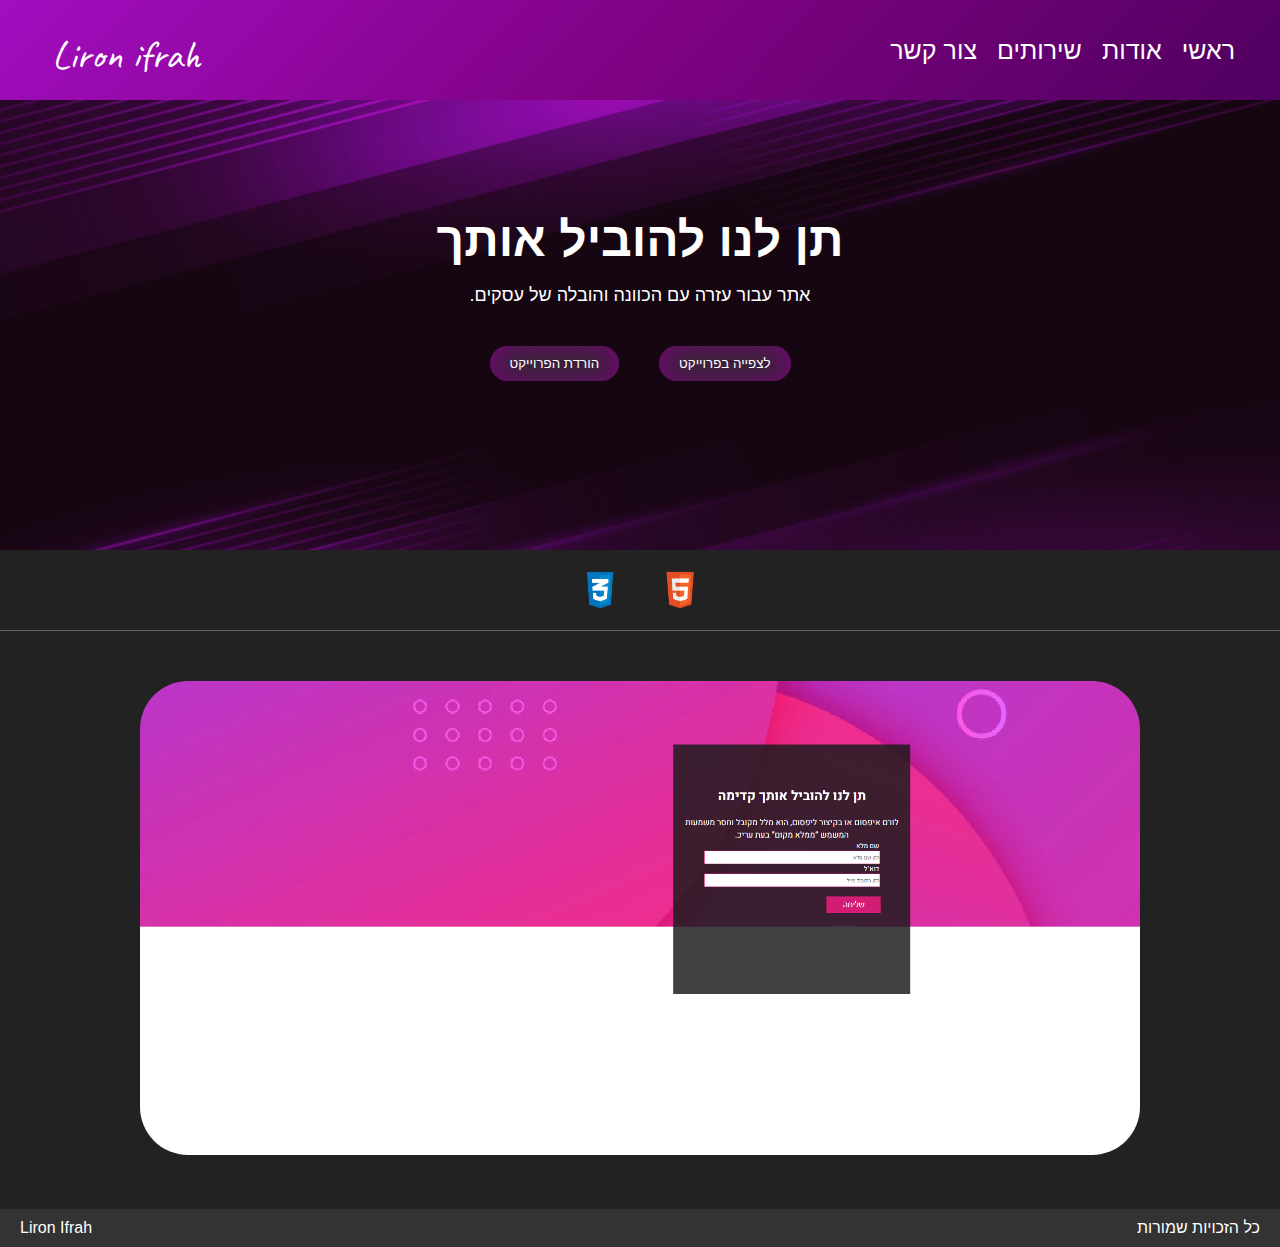
<file: Projects/LeadYou_Pink/Landing LeadYouPink/index.html>
<!DOCTYPE html>
<html lang="he" dir="rtl">
<head>
    <meta charset="UTF-8">
    <meta name="viewport" content="width=device-width, initial-scale=1.0">
    <title>תן לנו להוביל אותך</title>
    <link rel="stylesheet" href="style.css">
</head>
<body>

    <header class="header">
        <nav class="navbar">
            <a href="../../../index.html">ראשי</a>
            <a href="../../../index.html#aboutme">אודות</a>
            <a href="../../../index.html#work">שירותים</a>
            <a href="../../../index.html#contact">צור קשר</a>
        </nav>
        <div class="logo">
            <span>Liron ifrah</span>
        </div>
    </header>

    <section class="hero">
        <h1>תן לנו להוביל אותך</h1>
        <p>
            אתר עבור עזרה עם הכוונה והובלה של עסקים.
            
        </p>
        <div class="buttons">
            <a href="../index.html"><button class="btn-primary">לצפייה בפרוייקט</button></a>
            <a href="../LeadYou_Pink.zip" download><button class="btn-secondary">הורדת הפרוייקט</button></a>
        
        </div>
    </section>

    <section class="technologies">
        <img src="../../../images/HTML.png" alt="HTML">
        <img src="../../../images/CSS.png" alt="CSS">
        
    </section>

    <section class="form-section">
        <div class="form-container">
           <img src="../../../images/LeadYouPink.png" alt="">
        </div>
    </section>

    <footer class="footer">
        <span>כל הזכויות שמורות</span>
        <span>Liron Ifrah</span>
    </footer>

</body>
</html>
</file>
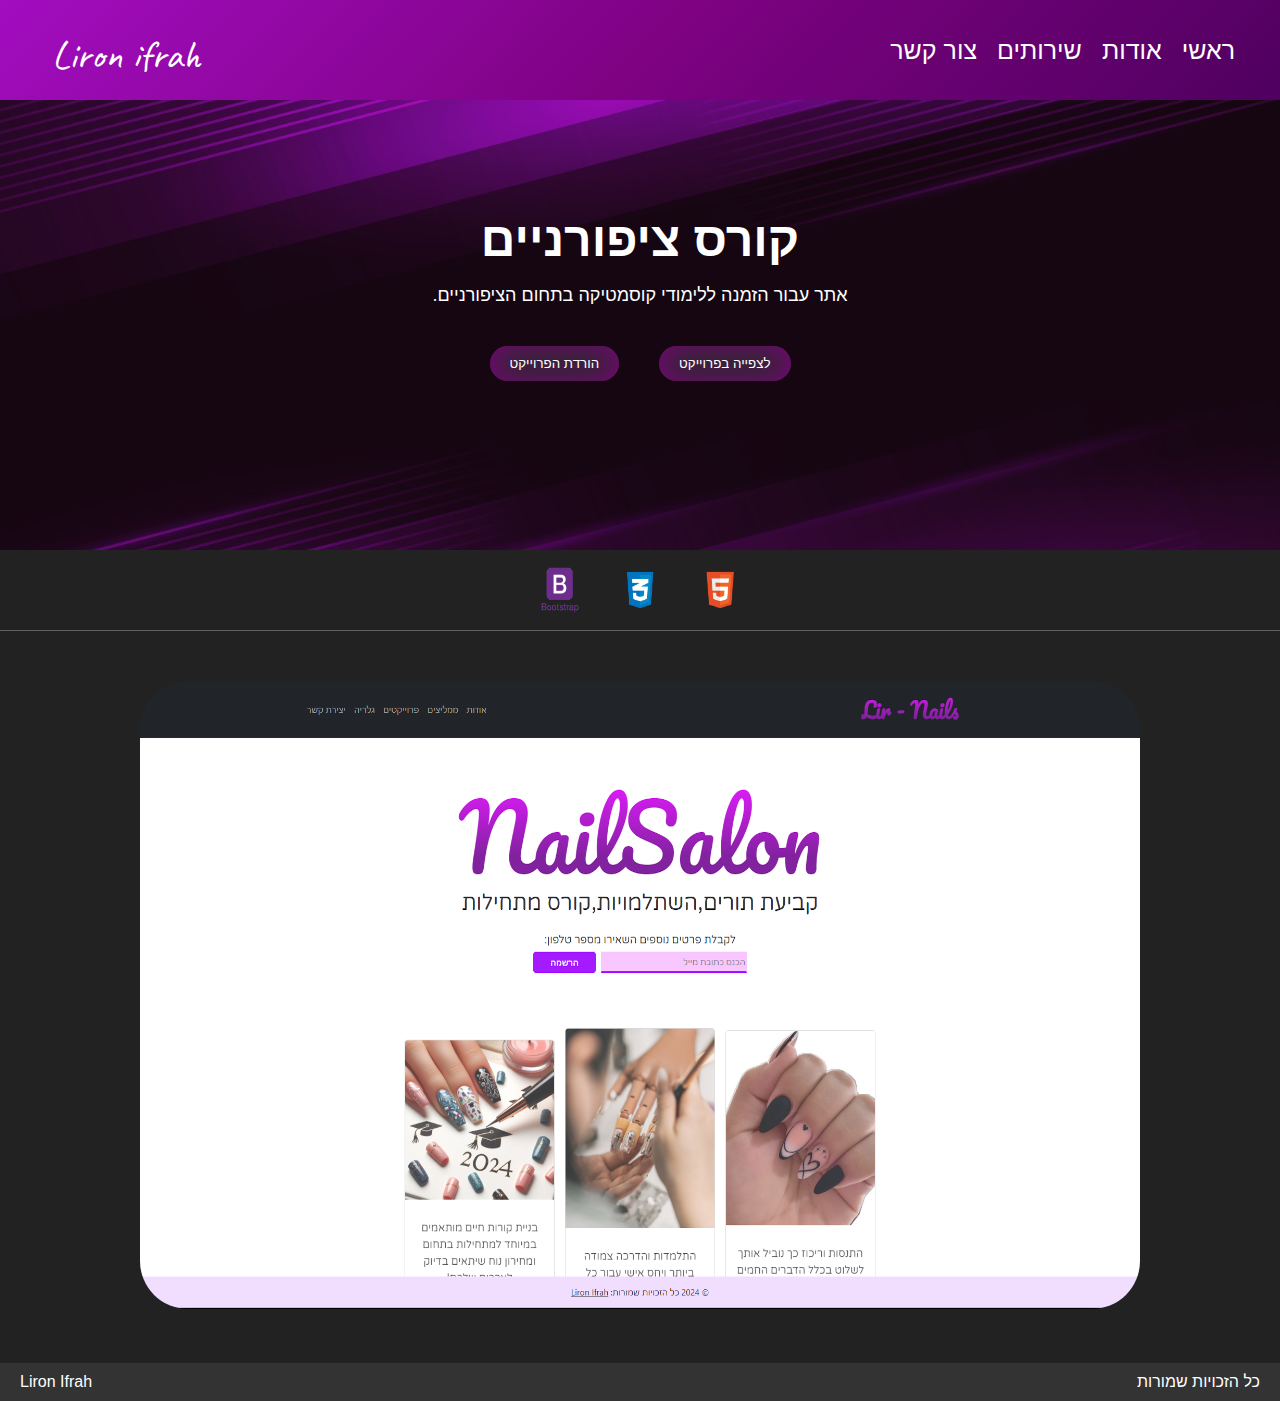
<file: Projects/Nails/Landing Nails/index.html>
<!DOCTYPE html>
<html lang="he" dir="rtl">
<head>
    <meta charset="UTF-8">
    <meta name="viewport" content="width=device-width, initial-scale=1.0">
    <title>Nail Academy</title>
    <link rel="stylesheet" href="style.css">
</head>
<body>

    <header class="header">
        <nav class="navbar">
            <a href="../../../index.html">ראשי</a>
            <a href="../../../index.html#aboutme">אודות</a>
            <a href="../../../index.html#work">שירותים</a>
            <a href="../../../index.html#contact">צור קשר</a>
        </nav>
        <div class="logo">
            <span>Liron ifrah</span>
        </div>
    </header>

    <section class="hero">
        <h1> קורס ציפורניים</h1>
        <p>
            אתר עבור הזמנה ללימודי קוסמטיקה בתחום הציפורניים.            
        </p>
        <div class="buttons">
            <a href="../index.html"><button class="btn-primary">לצפייה בפרוייקט</button></a>
            <a href="../Nails.zip" download><button class="btn-secondary">הורדת הפרוייקט</button></a>
        
        </div>
    </section>

    <section class="technologies">
        <img src="../../../images/HTML.png" alt="HTML">
        <img src="../../../images/CSS.png" alt="CSS">
        <img src="../../../images/BOOTSTRAP.png" alt="BOOTSTRAP">
        
    </section>

    <section class="form-section">
        <div class="form-container">
           <img src="../../../images/Nails Page Image.png" alt="">
        </div>
    </section>

    <footer class="footer">
        <span>כל הזכויות שמורות</span>
        <span>Liron Ifrah</span>
    </footer>

</body>
</html>
</file>
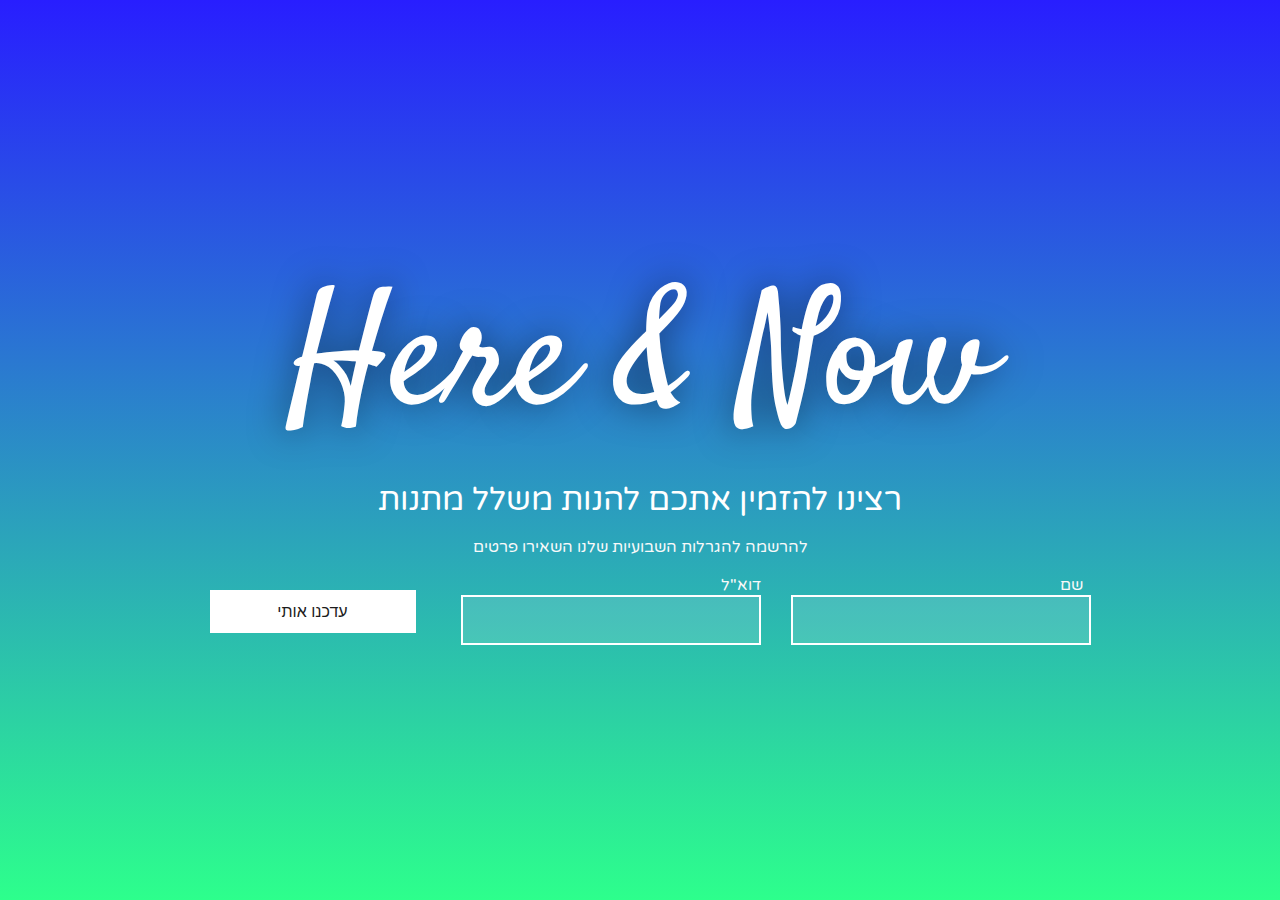
<file: index3.html>
<!DOCTYPE html>
<html lang="en">
    <head>
        <meta charset="UTF-8">
        <meta name="viewport" content="width=device-width, initial-scale=1.0">
        <link rel="stylesheet" href="style3.css">
        <title>Here & Now</title>
    </head>
    <body>
        <div id="container">
            <section>
            <h1>Here &amp; Now</h1>
            <h2>רצינו להזמין אתכם להנות משלל מתנות</h2>
            <br>
            <p>להרשמה להגרלות השבועיות שלנו השאירו פרטים</p>
            <br>
            </section>
            <form id="form">
                <div class="form-title">
                <label for="name">שם</label>
                <input type="text" id="name">
                </div><br>
                <div class="form-title">
                <label for="email">דוא"ל</label>
                <input type="email" id="email">
                </div><br>
                <div class="form-title">
                <button type="submit">עדכנו אותי</button>
                </div><br>
            </form>
        </div>
    
    </body>
</html>
</file>
<file: style.css>
@import url('https://fonts.googleapis.com/css2?family=Caveat:wght@400..700&display=swap');

* {
    margin: 0;
    padding: 0;
    box-sizing: border-box;
}

html {
    scroll-behavior: smooth;
}

body {
    font-family: 'Gill Sans', 'Gill Sans MT', Calibri, 'Trebuchet MS', sans-serif;
    background-color: #181818;
    direction: rtl;
    overflow-x: hidden;
    color: white;
}


::-webkit-scrollbar {
    width: 10px;
}

::-webkit-scrollbar-track {
    background: #333;
}

::-webkit-scrollbar-thumb {
    background: #7f0283;
    border-radius: 5px;
}

::-webkit-scrollbar-thumb:hover {
    background: #a20dc0;
}


header {
    position: sticky;
    top: 0;
    z-index: 1000;
    border-bottom: 1.5px solid #cfcfcf71;
}

.navbar {
    height: 80px;
    width: 100%;
    display: flex;
    flex-wrap: wrap;
    justify-content: space-between;
    align-items: center;
    background: linear-gradient(135deg, #a20dc0, #7f0283, #4f005f);
    padding: 0 20px;
}

@media (max-width: 768px) {


}

#navbtn {
    display: flex;
    gap: 20px;
    font-size: 20px;
}

#navbtn a {
    text-decoration: none;
    color: white;
    border: 2px solid transparent;
    border-radius: 10px;
    transition: 0.3s ease;
    padding: 0;
}

#navbtn a:hover {
    transform: scale(1.1);
    color: #7f0283;
    background-color: #ffffff;
}

.navpic {
    font-family: 'Caveat', cursive;
    color: white;
    font-size: 40px;
}


.home {
    min-height: 90vh;
    width: 100%;
    background: url('images/background main site.jpg') no-repeat center center;
    background-size: cover;
    display: flex;
    align-items: center;
    text-align: center;
    padding: 20px;
}

.home-content {
    max-width: 800px;
    margin: 0 auto;
}

.home-content h1 {
    font-size: 3.5rem;
    font-weight: 700;
    margin-bottom: 20px;
}

.home-content h3 {
    font-size: 2rem;
    font-weight: 700;
    margin-bottom: 20px;
}

.home-content p {
    font-size: 1rem;
    margin-bottom: 30px;
}

.propic {
    display: flex;
    flex-wrap: wrap;
    justify-content: center;
    gap: 1rem;
}

.propic img {
    width: 50px;
    height: 50px;
    object-fit: contain;
    border-radius: 1rem;
    background-color: #999999b2;
    box-shadow: 0px 4px 15px 2px #a51cc0ec;
}


.aboutme {
    display: flex;
    flex-wrap: wrap;
    align-items: center;
    background-color: #520066;
    padding: 50px 20px;
}

.aboutme-text {
    display: flex;
    flex-wrap: wrap;
    align-items: center;
    justify-content: center;
    max-width: 1200px;
    margin: 0 auto;
    position: relative;
}

.aboutme-text h1 {
    width: 100%;
    text-align: center;
    margin-bottom: 20px;
}

.aboutme-text p {
    font-size: 1rem;
    max-width: 600px;
    margin: 20px;
}

.aboutme-text img {
    max-height: 300px;
    max-width: 300px;
    border-radius: 4rem;
    margin: 20px;
}

@media (max-width: 768px) {
    .aboutme-text {
        flex-direction: column;
        text-align: center;
    }

    .aboutme-text img {
        order: -1;
        width: 100%;
        height: auto;
    }

    .aboutme-text p {
        position: absolute;
        top: 0;
        padding: 20px;
        background: rgba(0, 0, 0, 0.5);
    }
}


.work {
    padding: 50px 20px;
    background-color: #181818;
}

.grid-container {
    display: grid;
    grid-template-columns: repeat(3, 1fr);
    gap: 1rem;
    max-width: 1200px;
    margin: 0 auto;
    
    
    
}

.grid-item {
    background-color: #723a7eec;
    border: 1px solid rgba(0, 0, 0, 0.8);
    padding: 20px;
    text-align: center;
    border-radius: 16px;
    height: 300px;
    min-height:450px;
}

.grid-item img {
    width: 100%;
    height: 200px;
    object-fit: cover;
    margin-bottom: 10px;
    border-radius: 16px;
}

@media (max-width: 992px) {
    .grid-container {
        grid-template-columns: repeat(2, 1fr);
    }
}

@media (max-width: 600px) {
    .grid-container {
        grid-template-columns: 1fr;
    }
}


.purple-button {
    background-color: #6a0dad;
    color: white;
    border: none;
    padding: 10px 20px;
    font-size: 1rem;
    border-radius: 5px;
    cursor: pointer;
    transition: background-color 0.3s ease, transform 0.2s ease;
    margin-top: 46px;
    
}

.purple-button:hover {
    background-color: #8a2be2;
    transform: scale(1.05);
}

.purple-button:active {
    background-color: #4b0082;
}


.contact {
    display: flex;
    flex-direction: column;
    align-items: center;
    max-width: 600px;
    margin: 50px auto;
    padding: 20px;
    background-color: #403949;
    border-radius: 10px;
    box-shadow: 0 4px 8px rgba(0, 0, 0, 0.1);
}

.contact img {
    width: 100px;
    height: 100px;
    border-radius: 50%;
    margin-bottom: 20px;
}

.contact input[type="text"],
.contact input[type="email"] {
    width: 100%;
    max-width: 500px;
    padding: 10px;
    margin: 10px 0;
    border: 2px solid #6a0dad;
    border-radius: 5px;
    font-size: 1rem;
    background-color: #474747;
    color: #c4c4c4;
}

.contact input[type="text"]::placeholder,
.contact input[type="email"]::placeholder {
    color: white;
}

.contact input[type="text"]:focus,
.contact input[type="email"]:focus {
    border-color: #8a2be2;
    outline: none;
}

.contact a {
    display: inline-block;
    background-color: #6a0dad;
    color: white;
    text-decoration: none;
    padding: 12px 30px;
    border-radius: 5px;
    margin-top: 20px;
    font-size: 1rem;
    transition: background-color 0.3s ease, transform 0.2s ease;
    cursor: pointer;
}

.contact a:hover {
    background-color: #8a2be2;
    transform: scale(1.05);
}

.contact a:active {
    background-color: #4b0082;
}


.footer1 {
    display: flex;
    flex-wrap: wrap;
    justify-content: space-around;
    background-color: #ffffffb9;
    padding: 20px;
}

.f1section {
    display: flex;
    align-items: center;
    gap: 1rem;
    font-size: 1rem;
}

.f1section img {
    max-width: 50px;
}

.bottom {
    display: flex;
    justify-content: space-between;
    flex-wrap: wrap;
    color: white;
    background-color: #000000;
    padding: 10px 50px;
    font-size: 1rem;
}

@media (max-width: 768px) {
    #navbtn {
        width: 100%;
        justify-content: center;
        flex-wrap: wrap;
        gap: 10px;
    }

    .navpic {
        font-size: 30px;
        margin-top: 10px;
    }

    .home-content h1 {
        font-size: 2.5rem;
    }

    .home-content h3 {
        font-size: 1.5rem;
    }

    .home-content p {
        font-size: 0.9rem;
    }

    .aboutme-text p {
        position: static;
        background: none;
    }

    .footer1 {
        flex-direction: column;
        align-items: center;
        text-align: center;
    }

    .bottom {
        flex-direction: column;
        align-items: center;
        text-align: center;
        padding: 20px;
    }
}
</file>
<file: Projects/Coffee/style.css>
* {
  margin: 0;
  padding: 0;
  box-sizing: border-box;
}

.container {
  display: flex;
}

.container-img {
  height: 100vh;
  width: 58%;
}

.container-img img {
  width: 100%;
  height: 100%;
  object-fit: cover;
}

.container-form {
  display: flex;
  justify-content: center;
  width: 42vw;
  direction: rtl;
  margin-top: 12em;
}

.form {
  width: 60%;
  display: flex;
  flex-direction: column;
  gap: 20px;
}

.form > h1 {
  font: normal normal 900 43px/63px Heebo;
  color: #020253;
}
.form > p {
  font: normal normal normal 20px/29px Heebo;
  color: #020253;
}

.form-control {
  display: flex;
  flex-direction: column;
}

.form-control > label {
  font: normal normal bold 16px/24px Heebo;
  color: #2c2c2c;
}

.form-control > input {
  width: 418px;
  height: 50px;
  background: #e5eeff 0% 0% no-repeat padding-box;
  border: 0;
  border-bottom: 4px solid #020253;
}

.form > button {
  width: 166px;
  height: 50px;
  background: #020253 0% 0% no-repeat padding-box;
  font: normal normal bold 22px/30px Heebo;
  letter-spacing: 0.33px;
  color: #ffffff;
}

#img-m {
  display: none;
}

@media (max-width: 768px) {
  .container {
    flex-direction: column;
  }

  .container-img {
    height: 30%;
    width: 100%;
  }

  #img-m {
    display: block;
  }
  #img-d {
    display: none;
  }

  .container-form {
    display: flex;
    justify-content: center;
    width: 100%;
    margin-top: 3em;
  }

  .form {
    width: 70%;
    margin-bottom: 1em;
  }

  .form > h1 {
    font: normal normal 900 28px/41px Heebo;
  }
  .form > p {
    font: normal normal normal 15px/22px Heebo;
  }

  .form-control > label {
    font: normal normal bold 10px/14px Heebo;
  }
  .form-control > input {
    width: 100%;
    height: 34px;
  }

  .form > button {
    width: 100%;
    height: 34px;
    font: normal normal bold 14px/19px Heebo;
  }
}
</file>
<file: Projects/FreeService/style.css>
*{
    
    direction: rtl;
    font-family: 'Arial', sans-serif;
    box-sizing: border-box;
    

}

html, body {
    overflow: hidden;
}
body {
    width: 100vw;
    height: 100vh;
    margin: 0;
    padding: 0;
    position: relative;
}

body::before,
body::after {
    content: '';
    position: absolute;
    width: 100%;
    height: 10px; 
}

body::before {
    top: 0;
    left: 0;
    background: linear-gradient(to left, #FDBD03 100%, transparent 0%);
}

body::after {
    bottom: 0;
    left: 0;
    background: linear-gradient(to right, #FDBD03 100%, transparent 0%);
}


@media (min-width: 768px) {
    body::before {
        background: linear-gradient(to left, #FDBD03 30%, transparent 30%);
    }

    body::after {
        background: linear-gradient(to right, #FDBD03 50%, transparent 50%);
    }
}

img{
    object-fit: contain;
}

h1{
    font-weight: bolder;
    font-size: 40px;
    color: #FDBD03;
    margin: 10px 0px;
}


.container{
    margin: 50px;
    display: flex;
    flex-wrap: wrap;
    flex-direction: row-reverse;
    justify-content: space-around;
    align-items: center;
    width: 80%;
}

.row {
    display: flex;
    flex-direction: row-reverse;
    justify-content: space-between;
    margin-bottom: 15px;
    gap: 10px;
}

.image_label_footer {
    border-radius: 100px;
    background-color: #FDBD03;
    margin-bottom: 50px;
    height: 100px;
    width: 100px;
    align-content: center;
}

.image_label_footer img{
    height: 50px;
    width: 100px;
    padding-left:20px;
}


.column {
    gap: 10px;
    flex: 1;
    align-items: right;
}

input[type="text"] {
    width: 100%;
    padding: 10px;
    box-sizing: border-box;
    border: none;
    background-color: #E5EEFF;
    border-bottom: 4px solid #FDBD03;
}

@media (max-width: 600px) {
    img {
        width: 100%;
        height: auto;
    }
    .container {
        flex-direction: column-reverse;
    }
    h1,
    p{
        text-align: center;
    }
    p{
        padding-bottom: 30px;
    }

    .container img{ 
        width: 100px;
    }
}


.large_text_inner{
    height: 140px;
}

input[type=submit] {   
    background-color: #FDBD03;
    color: rgb(0, 0, 0);
    font-weight: bold;
    padding: 10px 20px;
    border: none;
    cursor: pointer;
}




footer {
    position: absolute;
    bottom: 0;
    left: 0;
    width: 100%;
    text-align: right; 
    padding: 10px;
    display: flex;
    justify-content: flex-end; 
    align-items: center;
    gap: 30px;
}


@media (max-width: 600px) {
    footer {
        text-align: center;
        justify-content: center; 
    }
    .row{ 
        flex-direction: column;

    }

    input[type="submit"]{
        width: 100%;
    }
  
}

footer p {
    margin: 0;
    padding: 0;
}

.image_label_footer {
    border-radius: 100px;
    background-color: #FDBD03;
    margin-bottom: 15px;
    height: 50px;
    width: 50px;
    align-content: center;
}

.image_label_footer img{
    height: 20px;
    width: 100px;
    padding-left:70px;
}

footer img {
    margin: 10px;
    width: 40px;
    height: 40px;
}
</file>
<file: Projects/Here_Now/style.css>
@import url('https://fonts.googleapis.com/css2?family=Satisfy&display=swap');

@import url('https://fonts.googleapis.com/css2?family=Varela+Round&display=swap');
*{
    margin: 0;
    padding: 0;
    box-sizing: border-box;
}
body{
background: transparent linear-gradient(180deg, #281EFF 0%, #2DFF8C 100%) 0% 0% no-repeat padding-box;
    opacity: 1;
    width: 100vw;
    height: 100vh;
}
#container{
    width: 1099px;
    height: 407px;
    position: relative;
    margin: 0 auto;
    top: 250px;
    text-align: center;
    
}
h1{
    font: normal normal normal 160px/231px Satisfy;
    color: #FFFFFF;
    text-shadow: 0px 0px 36px #00000087;
}
h2{
    font: normal normal normal 32px/38px Varela Round;
    color: #FFFFFF;
}
p{
    font: normal normal normal 16px/20px Varela Round;
    color: #F9F9F9;
}
#form{
    direction:rtl;
    height: 73px;
    display: flex;
    width: 1000px;
}
.form-title{
    display: flex;
    flex-direction:column;
    margin-left: 30px;
}

input{
    width: 300px;
    height: 50px;
    background: #F6F6F624 0% 0% no-repeat padding-box;
    border: 2px solid #FFFFFF;
}
label{
    width: 38px;
    height: 20px;
    font: normal normal normal 16px/20px Varela Round;
    color: #F9F9F9;
}
button{
    width: 206px;
    height: 150px;
    background-color: #fff;
    font-size: 16px;
    color: #1c1c1c;
    font: Varela Round;
    margin: 23px 3px 5px 4px;
    border: 0;
}
@media(max-width: 800px){
    body{
        overflow: hidden;
    }
    #container{
        width: 100%;
        display: flex;
        flex-direction: column;
        align-items: center;
        height: 500px;
        top: 100px;
    }
    section{
        width: 327px;
        height: 200px;
    }
    h1{
        font: normal normal normal 60px/86px Satisfy;
        margin: 10px;
    }
    h2{
        font: normal normal normal 18px/22px Varela Round;
        margin: 10px;
    }
    p{
        font: normal normal normal 16px/20px Varela Round;
    }
    #form{
        width: 100%;
        height: 168px;
        display: flex;

        flex-wrap: nowrap;
        flex-direction: column;
        align-items: center;
        
    }
    label{
        width: 16px;
        height: 13px;
        margin: 10px;
    }
    input{
        width: 300px;
        height: 36px;
    }
    button{
        width: 233px;
        height: 36px;
        font: normal normal normal 11px / 13px Varela Round;
        margin: 17px 7px 8px 9px;
        border: 0;
    }
}
</file>
<file: Projects/Lead You/style.css>
* {
    margin: 0;
    padding: 0;
  }
  
  .mainobject {
    background-image: url(images/Path\ 15.png);
    background-size: 100% 100%;
    background-repeat: no-repeat;
    height: 650px;
  }
  
  h1,
  .heading-text {
    color: #D3E10E;
    font: normal normal bold 86px/113px Assistant;
  }
  
  p,
  .description-text {
    color: white;
  }
  
 
  @media (max-width: 376px) {
    .mainobject {
      background-image: url(images/Group198.png);
      background-size: contain;
      background-repeat: no-repeat;
      height: 299px;
    }
    h1,
    .heading-text {
      font-size: 0px; 
    }
  
    p,
    .description-text {
      font-size: 12px; 
    }
  
    .form {
      flex-direction: row; 
    }
  
    .label-text {
      text-align: right;
      font-size: 16px;
    }
  }
</file>
<file: Projects/LeadYou_Pink/style.css>
@import url('https://fonts.googleapis.com/css2?family=Heebo:wght@100..900&display=swap');

*{
    padding: 0;
    margin: 0;
    direction: rtl;
    
}



    .background{
        background: transparent url(images/Path\ 15.png);
        background-repeat: no-repeat;
        background-size: cover;
        height: 590px;
        position: relative;
        
    }
    
    .form{
        position: absolute;
        top: 153px;
        left: 1280px;
        width: 569px;
        height: 600px;
        background: #1A1A1AD4 0% 0% no-repeat padding-box;
        opacity: 1;
        color: white;
        text-align: center;
        font-family: heebo;
        display: flex;
        flex-direction: column;
        align-items: center;
        
    }
    


    .form h1 {

        padding-top: 100px;
    }
    label{
        width: 569px;
        text-align: start;
        padding-right: 150px;
    }
    .form p {
        padding-top: 25px;
        font-size: 20px;
    
    
    }
    

    .form input[type="text"],input[type="email"] {

        height: 30px;
        width: 420px;
        border: 1px solid #D31C75;


}

    .form #btn {
        width: 130px;
        height: 40px;
        background-color: #D31C75;
        text-align: center;
        font-size: 20px;
        color: white;
        border: none;

    }

    .containbtn{
        width: 75%;
        display: flex;
        
    }



    @media (max-width:370px)  {
        .background{
            background: transparent url(images/Path\ 15.png);
            background-repeat: no-repeat;
            background-size: cover;
            width: 100%;
            height: 213px;
            position: relative;
            background-position: center;
        }
        
        .form{
            position: absolute;
            top: 70px;
            left: 25px;
            /* position: absolute; */
            /* top: 153px;
            left: 1280px; */
            width: 300px;
            height: 480px;
            background: #1A1A1AD4 0% 0% no-repeat padding-box;
            opacity: 1;
            color: white;
            text-align: center;
            font-family: heebo;
            display: flex;
            flex-direction: column;
            align-items: center;
            padding: 10px;
        }
        
        .form h1{
            padding-top: 50px;
            font-size: 24px;
            width: 150px;
            font: normal normal 900 25px/30px Heebo;
            letter-spacing: 0px;

        }
        label{
            width: 230px;
            text-align: start;
            padding-right: 0px;
            font: normal normal bold 14px/21px Heebo;
            letter-spacing: 0px;
            /* padding-right: 150px; */
        }
        .form p {
            padding-top: 20px;
            font-size: 14px;
            width: 250px;
            padding-bottom: 20px;
        
        }
        
    
        .form input[type="text"],input[type="email"] {
    
            height: 30px;
            width: 230px;
            border: 1px solid #D31C75;
            margin-bottom: 10px;
    
    
    }
    
        .form #btn {
            width: 130px;
            height: 40px;
            background-color: #D31C75;
            text-align: center;
            font-size: 20px;
            color: white;
            border: none;
    
        }
    
        .containbtn{
            width: 75%;
            display: flex;
            
        }
    }
</file>
<file: Projects/Nails/styles.css>
.satisfy-regular {
    font-family: "Indie Flower", cursive;
  font-weight: 400;
  font-style: normal;
}

.varela-round-regular {
    font-family: "Indie Flower", cursive;
  font-weight: 400;
  font-style: normal;
}

body {
    direction: rtl !important;
    margin: 0%;
    padding: 0%;
}

#contariner {
    width: 100%;
    height: 55vh;
    display: flex;
    flex-direction: column;
    align-items: center;
    justify-content: center;
}

h1 {
    font-size: 160px;
    width: 100%;
    margin-bottom: 100px;
    text-align: center;
    background: -webkit-linear-gradient(#e41bff 0%, #81229e 70%);
    -webkit-background-clip: text;
    -webkit-text-fill-color: transparent;
    font-family: "Pacifico";
    letter-spacing: 0px;
    transition: 0.8s ease;
}

#L-letter{
    font-size: 40px;
    font-weight: 600;
    background: -webkit-linear-gradient(#e41bff 0%, #81229e 70%);
    -webkit-background-clip: text;
    -webkit-text-fill-color: transparent;
    font-family: "Pacifico";
    margin-right: 20px;
    letter-spacing: 0px;
    transition: 0.8s ease;
}

#L-letter:hover {
    letter-spacing: 5px;
}

h1:hover {
    letter-spacing: 8px;
}

h2 {
    font-size: 40px;
    width: 100%;
    text-align: center;
    font-family: "Varela Round", sans-serif;
    color: #333;
    margin-top: -100px;
}

p {
    font-size: 20px;
    width: 100%;
    text-align: center;
    font-family: "Varela Round", sans-serif;
    color: #333;
    margin-top: 20px;
}

form {
    margin-top: 20px;
    display: flex;
    flex-direction: row;
    align-items: center;
    justify-content: center;
    margin-top: -10px;
}

.text-box {
    width: 280px;
    height: 38px;
    border: 1px solid transparent;
    border-bottom: 3px solid #a41bff;
    background-color: #e41bff3f;
}

input[type="submit"] {
    width: 120px;
    height: 38px;
    background-color: #a41bff;
    color: white;
    border: none;
    cursor: pointer;
    margin-right: 10px;
    font-weight: 600;
    transition: 0.7s ease;
    border: 1px solid transparent;
    border-radius: 5px;
}

input[type="submit"]:hover {
    background-color: #ffffff;
    color: #883cba;
    border: 1px solid #8c3cba;
    border-radius: 5px;
}

#container-boxes {
    width: 100%;
    display: flex;
    flex-direction: row;
    align-items: center;
    flex-wrap: wrap;
    justify-content: center;
    gap: 20px;
    margin-bottom: 80px;
}

#footer-style {
    width: 100%;
    position: fixed;
    bottom: 0;
}

.card {
    transition: 0.7s ease;
    margin-top: 20px;
    opacity: 0.8;
}

.card:hover {
    transform: translateY(5px);
    border: 1px solid #9d3cba9a;
    opacity: 1;
}



@media (max-width: 768px){

    h1 {
        font-size: 80px;
        width: 100%;
        margin-bottom: 100px;
        text-align: center;
        background: -webkit-linear-gradient(#e41bff 0%, #81229e 70%);
        -webkit-background-clip: text;
        -webkit-text-fill-color: transparent;
        font-family: "Pacifico";
        letter-spacing: 0px;
        transition: 0.8s ease;
    }


    h2 {
        font-size: 20px;
        width: 100%;
        text-align: center;
        font-family: "Varela Round", sans-serif;
        color: #333;
        margin-top: -80px;
    } 
    
    p {
        font-size: 14px;
        width: 100%;
        text-align: center;
        font-family: "Varela Round", sans-serif;
        color: #333;
        margin-top: 10px;
    }

    .text-box {
        width: 200px;
        height: 38px;
        border: 1px solid transparent;
        border-bottom: 3px solid #a41bff;
        background-color: #e41bff3f;
    }


    input[type="submit"] {
        width: 80px;
        height: 38px;
        background-color: #a41bff;
        color: white;
        border: none;
        cursor: pointer;
        margin-right: 10px;
        font-weight: 600;
        transition: 0.7s ease;
        border: 1px solid transparent;
        border-radius: 5px;
    }

























}
</file>
<file: Projects/Coffee/Landing Coffee/style.css>
@import url('https://fonts.googleapis.com/css2?family=Caveat:wght@400..700&display=swap');

body {
    margin: 0;
    padding: 0;
    font-family: 'Arial', sans-serif;
    background-color: #222222;
    direction: rtl;
}

a {
    text-decoration: none;
    color: #ffffff;
}

button {
    border: none;
    padding: 10px 20px;
    cursor: pointer;
    transition: background-color 0.3s;
}

.header {
    display: flex;
    flex-wrap: wrap;
    justify-content: space-between;
    align-items: center;
    padding: 20px;
    background: linear-gradient(135deg, #a20dc0, #7f0283, #4f005f);
}

.header .logo {
    display: flex;
    align-items: center;
    margin-top: 10px;
}

.header .logo img {
    border-radius: 50%;
    width: 40px;
    height: 40px;
    margin-left: 10px;
}

.navbar {
    display: flex;
    flex-wrap: wrap;
    gap: 20px;
    font-size: 20px;
    margin-right: 25px;
    color: white;
    transition: 0.7s ease;
}

.navbar a:hover {
    transform: scale(1.1);
    color: #7f0283;
    background-color: #ffffff;
    border: 2px solid transparent;
    border-radius: 10px;
}

.logo {
    
        font-family: "Caveat", cursive;
        color: white;
        font-size: 40px;
        padding-left: 2rem;
    
}
.hero {
    text-align: center;
    padding: 50px 20px;
    background-image: url(../Images/landing\ bgp.png);
    background-repeat: no-repeat;
    background-size: cover  ;
    background-position: top center;
    height: 350px;
}

.hero h1 {
    font-size: 36px;
    margin-bottom: 10px;
    padding-top: 30px;
    color: white;
}

.hero p {
    font-size: 16px;
    margin-bottom: 30px;
    color: white;
}

.buttons {
    display: flex;
    flex-wrap: wrap;
    justify-content: center;
}

.buttons button {
    margin: 10px;
}

.buttons .btn-primary,
.buttons .btn-secondary {
    background-color: #292929;
    color: #fff;
    border-radius: 20px;
    box-shadow: inset purple 0px 0px 30px;
}

.buttons .btn-primary:hover,
.buttons .btn-secondary:hover {
    background-color: #7f0283;
    color: #080808;
    box-shadow: inset rgb(255, 133, 255) 0px 0px 30px;
}

.technologies {
    display: flex;
    justify-content: center;
    flex-wrap: wrap;
    padding: 15px;
    gap: 30px;
    border-bottom: 1px solid rgba(255, 255, 255, 0.281);
}

.technologies img {
    width: 50px;
    height: 50px;
}

.form-section {
    display: flex;
    justify-content: center;
    margin: 50px 20px;
}

.form-container {
    width: 100%;
    max-width: 1000px; 
}

.form-container img {
    width: 100%;
    height: auto; 
    border: 0px;
    border-radius: 3rem;
}

.footer {
    display: flex;
    flex-wrap: wrap;
    justify-content: space-between;
    padding: 10px 20px;
    background-color: #333;
    color: #fff;
    text-align: center;
}

.footer span {
    flex: 1 1 100%;
    margin: 5px 0;
}


@media (min-width: 768px) {
    .navbar {
        flex-wrap: nowrap;
        font-size: 25px;
    }

    .footer {
        flex-wrap: nowrap;
        text-align: initial;
    }

    .footer span {
        flex: unset;
        margin: 0;
    }
   
    
}

@media (max-width: 767px) {
    .logo {
        font-size: 35px;
    }
}
@media (min-width: 992px) {
    .hero h1 {
        font-size: 48px;
    }

    .hero p {
        font-size: 18px;
    }

    .buttons button {
        margin: 10px 20px;
    }
}
</file>
<file: Projects/FreeService/Landing Free_service/style.css>
@import url('https://fonts.googleapis.com/css2?family=Caveat:wght@400..700&display=swap');

body {
    margin: 0;
    padding: 0;
    font-family: 'Arial', sans-serif;
    background-color: #222222;
    direction: rtl;
}

a {
    text-decoration: none;
    color: #ffffff;
}

button {
    border: none;
    padding: 10px 20px;
    cursor: pointer;
    transition: background-color 0.3s;
}

.header {
    display: flex;
    flex-wrap: wrap;
    justify-content: space-between;
    align-items: center;
    padding: 20px;
    background: linear-gradient(135deg, #a20dc0, #7f0283, #4f005f);
}

.header .logo {
    display: flex;
    align-items: center;
    margin-top: 10px;
}

.header .logo img {
    border-radius: 50%;
    width: 40px;
    height: 40px;
    margin-left: 10px;
}

.navbar {
    display: flex;
    flex-wrap: wrap;
    gap: 20px;
    font-size: 20px;
    margin-right: 25px;
    color: white;
    transition: 0.7s ease;
}

.navbar a:hover {
    transform: scale(1.1);
    color: #7f0283;
    background-color: #ffffff;
    border: 2px solid transparent;
    border-radius: 10px;
}

.logo {
    
        font-family: "Caveat", cursive;
        color: white;
        font-size: 40px;
        padding-left: 2rem;
    
}
.hero {
    text-align: center;
    padding: 50px 20px;
    background-image: url(../Images/landing\ bgp.png);
    background-repeat: no-repeat;
    background-size: cover  ;
    background-position: top center;
    height: 350px;
}

.hero h1 {
    font-size: 36px;
    margin-bottom: 10px;
    padding-top: 30px;
    color: white;
}

.hero p {
    font-size: 16px;
    margin-bottom: 30px;
    color: white;
}

.buttons {
    display: flex;
    flex-wrap: wrap;
    justify-content: center;
}

.buttons button {
    margin: 10px;
}

.buttons .btn-primary,
.buttons .btn-secondary {
    background-color: #292929;
    color: #fff;
    border-radius: 20px;
    box-shadow: inset purple 0px 0px 30px;
}

.buttons .btn-primary:hover,
.buttons .btn-secondary:hover {
    background-color: #7f0283;
    color: #080808;
    box-shadow: inset rgb(255, 133, 255) 0px 0px 30px;
}

.technologies {
    display: flex;
    justify-content: center;
    flex-wrap: wrap;
    padding: 15px;
    gap: 30px;
    border-bottom: 1px solid rgba(255, 255, 255, 0.281);
}

.technologies img {
    width: 50px;
    height: 50px;
}

.form-section {
    display: flex;
    justify-content: center;
    margin: 50px 20px;
}

.form-container {
    width: 100%;
    max-width: 1000px; 
}

.form-container img {
    width: 100%;
    height: auto; 
    border: 0px;
    border-radius: 3rem;
}

.footer {
    display: flex;
    flex-wrap: wrap;
    justify-content: space-between;
    padding: 10px 20px;
    background-color: #333;
    color: #fff;
    text-align: center;
}

.footer span {
    flex: 1 1 100%;
    margin: 5px 0;
}


@media (min-width: 768px) {
    .navbar {
        flex-wrap: nowrap;
        font-size: 25px;
    }

    .footer {
        flex-wrap: nowrap;
        text-align: initial;
    }

    .footer span {
        flex: unset;
        margin: 0;
    }
   
    
}

@media (max-width: 767px) {
    .logo {
        font-size: 35px;
    }
}
@media (min-width: 992px) {
    .hero h1 {
        font-size: 48px;
    }

    .hero p {
        font-size: 18px;
    }

    .buttons button {
        margin: 10px 20px;
    }
}
</file>
<file: Projects/Lead You/Landing Lead_You/style.css>
@import url('https://fonts.googleapis.com/css2?family=Caveat:wght@400..700&display=swap');

body {
    margin: 0;
    padding: 0;
    font-family: 'Arial', sans-serif;
    background-color: #222222;
    direction: rtl;
}

a {
    text-decoration: none;
    color: #ffffff;
}

button {
    border: none;
    padding: 10px 20px;
    cursor: pointer;
    transition: background-color 0.3s;
}

.header {
    display: flex;
    flex-wrap: wrap;
    justify-content: space-between;
    align-items: center;
    padding: 20px;
    background: linear-gradient(135deg, #a20dc0, #7f0283, #4f005f);
}

.header .logo {
    display: flex;
    align-items: center;
    margin-top: 10px;
}

.header .logo img {
    border-radius: 50%;
    width: 40px;
    height: 40px;
    margin-left: 10px;
}

.navbar {
    display: flex;
    flex-wrap: wrap;
    gap: 20px;
    font-size: 20px;
    margin-right: 25px;
    color: white;
    transition: 0.7s ease;
}

.navbar a:hover {
    transform: scale(1.1);
    color: #7f0283;
    background-color: #ffffff;
    border: 2px solid transparent;
    border-radius: 10px;
}

.logo {
    
        font-family: "Caveat", cursive;
        color: white;
        font-size: 40px;
        padding-left: 2rem;
    
}
.hero {
    text-align: center;
    padding: 50px 20px;
    background-image: url(./Images/landing\ bgp.png);
    background-repeat: no-repeat;
    background-size: cover  ;
    background-position: top center;
    height: 350px;
}

.hero h1 {
    font-size: 36px;
    margin-bottom: 10px;
    padding-top: 30px;
    color: white;
}

.hero p {
    font-size: 16px;
    margin-bottom: 30px;
    color: white;
}

.buttons {
    display: flex;
    flex-wrap: wrap;
    justify-content: center;
}

.buttons button {
    margin: 10px;
}

.buttons .btn-primary,
.buttons .btn-secondary {
    background-color: #292929;
    color: #fff;
    border-radius: 20px;
    box-shadow: inset purple 0px 0px 30px;
}

.buttons .btn-primary:hover,
.buttons .btn-secondary:hover {
    background-color: #7f0283;
    color: #080808;
    box-shadow: inset rgb(255, 133, 255) 0px 0px 30px;
}

.technologies {
    display: flex;
    justify-content: center;
    flex-wrap: wrap;
    padding: 15px;
    gap: 30px;
    border-bottom: 1px solid rgba(255, 255, 255, 0.281);
}

.technologies img {
    width: 50px;
    height: 50px;
}

.form-section {
    display: flex;
    justify-content: center;
    margin: 50px 20px;
}

.form-container {
    width: 100%;
    max-width: 1000px; 
}

.form-container img {
    width: 100%;
    height: auto; 
    border: 0px;
    border-radius: 3rem;
}

.footer {
    display: flex;
    flex-wrap: wrap;
    justify-content: space-between;
    padding: 10px 20px;
    background-color: #333;
    color: #fff;
    text-align: center;
}

.footer span {
    flex: 1 1 100%;
    margin: 5px 0;
}


@media (min-width: 768px) {
    .navbar {
        flex-wrap: nowrap;
        font-size: 25px;
    }

    .footer {
        flex-wrap: nowrap;
        text-align: initial;
    }

    .footer span {
        flex: unset;
        margin: 0;
    }
   
    
}

@media (max-width: 767px) {
    .logo {
        font-size: 35px;
    }
}
@media (min-width: 992px) {
    .hero h1 {
        font-size: 48px;
    }

    .hero p {
        font-size: 18px;
    }

    .buttons button {
        margin: 10px 20px;
    }
}
</file>
<file: Projects/LeadYou_Pink/Landing LeadYouPink/style.css>
@import url('https://fonts.googleapis.com/css2?family=Caveat:wght@400..700&display=swap');

body {
    margin: 0;
    padding: 0;
    font-family: 'Arial', sans-serif;
    background-color: #222222;
    direction: rtl;
}

a {
    text-decoration: none;
    color: #ffffff;
}

button {
    border: none;
    padding: 10px 20px;
    cursor: pointer;
    transition: background-color 0.3s;
}

.header {
    display: flex;
    flex-wrap: wrap;
    justify-content: space-between;
    align-items: center;
    padding: 20px;
    background: linear-gradient(135deg, #a20dc0, #7f0283, #4f005f);
}

.header .logo {
    display: flex;
    align-items: center;
    margin-top: 10px;
}

.header .logo img {
    border-radius: 50%;
    width: 40px;
    height: 40px;
    margin-left: 10px;
}

.navbar {
    display: flex;
    flex-wrap: wrap;
    gap: 20px;
    font-size: 20px;
    margin-right: 25px;
    color: white;
    transition: 0.7s ease;
}

.navbar a:hover {
    transform: scale(1.1);
    color: #7f0283;
    background-color: #ffffff;
    border: 2px solid transparent;
    border-radius: 10px;
}

.logo {
    
        font-family: "Caveat", cursive;
        color: white;
        font-size: 40px;
        padding-left: 2rem;
    
}
.hero {
    text-align: center;
    padding: 50px 20px;
    background-image: url(../images/landing\ bgp.png);
    background-repeat: no-repeat;
    background-size: cover  ;
    background-position: top center;
    height: 350px;
}

.hero h1 {
    font-size: 36px;
    margin-bottom: 10px;
    padding-top: 30px;
    color: white;
}

.hero p {
    font-size: 16px;
    margin-bottom: 30px;
    color: white;
}

.buttons {
    display: flex;
    flex-wrap: wrap;
    justify-content: center;
}

.buttons button {
    margin: 10px;
}

.buttons .btn-primary,
.buttons .btn-secondary {
    background-color: #292929;
    color: #fff;
    border-radius: 20px;
    box-shadow: inset purple 0px 0px 30px;
}

.buttons .btn-primary:hover,
.buttons .btn-secondary:hover {
    background-color: #7f0283;
    color: #080808;
    box-shadow: inset rgb(255, 133, 255) 0px 0px 30px;
}

.technologies {
    display: flex;
    justify-content: center;
    flex-wrap: wrap;
    padding: 15px;
    gap: 30px;
    border-bottom: 1px solid rgba(255, 255, 255, 0.281);
}

.technologies img {
    width: 50px;
    height: 50px;
}

.form-section {
    display: flex;
    justify-content: center;
    margin: 50px 20px;
}

.form-container {
    width: 100%;
    max-width: 1000px; 
}

.form-container img {
    width: 100%;
    height: auto; 
    border: 0px;
    border-radius: 3rem;
}

.footer {
    display: flex;
    flex-wrap: wrap;
    justify-content: space-between;
    padding: 10px 20px;
    background-color: #333;
    color: #fff;
    text-align: center;
}

.footer span {
    flex: 1 1 100%;
    margin: 5px 0;
}


@media (min-width: 768px) {
    .navbar {
        flex-wrap: nowrap;
        font-size: 25px;
    }

    .footer {
        flex-wrap: nowrap;
        text-align: initial;
    }

    .footer span {
        flex: unset;
        margin: 0;
    }
   
    
}

@media (max-width: 767px) {
    .logo {
        font-size: 35px;
    }
}
@media (min-width: 992px) {
    .hero h1 {
        font-size: 48px;
    }

    .hero p {
        font-size: 18px;
    }

    .buttons button {
        margin: 10px 20px;
    }
}
</file>
<file: Projects/Nails/Landing Nails/style.css>
@import url('https://fonts.googleapis.com/css2?family=Caveat:wght@400..700&display=swap');

body {
    margin: 0;
    padding: 0;
    font-family: 'Arial', sans-serif;
    background-color: #222222;
    direction: rtl;
}

a {
    text-decoration: none;
    color: #ffffff;
}

button {
    border: none;
    padding: 10px 20px;
    cursor: pointer;
    transition: background-color 0.3s;
}

.header {
    display: flex;
    flex-wrap: wrap;
    justify-content: space-between;
    align-items: center;
    padding: 20px;
    background: linear-gradient(135deg, #a20dc0, #7f0283, #4f005f);
}

.header .logo {
    display: flex;
    align-items: center;
    margin-top: 10px;
}

.header .logo img {
    border-radius: 50%;
    width: 40px;
    height: 40px;
    margin-left: 10px;
}

.navbar {
    display: flex;
    flex-wrap: wrap;
    gap: 20px;
    font-size: 20px;
    margin-right: 25px;
    color: white;
    transition: 0.7s ease;
}

.navbar a:hover {
    transform: scale(1.1);
    color: #7f0283;
    background-color: #ffffff;
    border: 2px solid transparent;
    border-radius: 10px;
}

.logo {
    
        font-family: "Caveat", cursive;
        color: white;
        font-size: 40px;
        padding-left: 2rem;
    
}
.hero {
    text-align: center;
    padding: 50px 20px;
    background-image: url(./Images/landing\ bgp.png);
    background-repeat: no-repeat;
    background-size: cover  ;
    background-position: top center;
    height: 350px;
}

.hero h1 {
    font-size: 36px;
    margin-bottom: 10px;
    padding-top: 30px;
    color: white;
}

.hero p {
    font-size: 16px;
    margin-bottom: 30px;
    color: white;
}

.buttons {
    display: flex;
    flex-wrap: wrap;
    justify-content: center;
}

.buttons button {
    margin: 10px;
}

.buttons .btn-primary,
.buttons .btn-secondary {
    background-color: #292929;
    color: #fff;
    border-radius: 20px;
    box-shadow: inset purple 0px 0px 30px;
}

.buttons .btn-primary:hover,
.buttons .btn-secondary:hover {
    background-color: #7f0283;
    color: #080808;
    box-shadow: inset rgb(255, 133, 255) 0px 0px 30px;
}

.technologies {
    display: flex;
    justify-content: center;
    flex-wrap: wrap;
    padding: 15px;
    gap: 30px;
    border-bottom: 1px solid rgba(255, 255, 255, 0.281);
}

.technologies img {
    width: 50px;
    height: 50px;
}

.form-section {
    display: flex;
    justify-content: center;
    margin: 50px 20px;
}

.form-container {
    width: 100%;
    max-width: 1000px; 
}

.form-container img {
    width: 100%;
    height: auto; 
    border: 0px;
    border-radius: 3rem;
}

.footer {
    display: flex;
    flex-wrap: wrap;
    justify-content: space-between;
    padding: 10px 20px;
    background-color: #333;
    color: #fff;
    text-align: center;
}

.footer span {
    flex: 1 1 100%;
    margin: 5px 0;
}


@media (min-width: 768px) {
    .navbar {
        flex-wrap: nowrap;
        font-size: 25px;
    }

    .footer {
        flex-wrap: nowrap;
        text-align: initial;
    }

    .footer span {
        flex: unset;
        margin: 0;
    }
   
    
}

@media (max-width: 767px) {
    .logo {
        font-size: 35px;
    }
}
@media (min-width: 992px) {
    .hero h1 {
        font-size: 48px;
    }

    .hero p {
        font-size: 18px;
    }

    .buttons button {
        margin: 10px 20px;
    }
}
</file>
<file: style3.css>
@import url('https://fonts.googleapis.com/css2?family=Satisfy&display=swap');

@import url('https://fonts.googleapis.com/css2?family=Varela+Round&display=swap');
*{
    margin: 0;
    padding: 0;
    box-sizing: border-box;
}
body{
background: transparent linear-gradient(180deg, #281EFF 0%, #2DFF8C 100%) 0% 0% no-repeat padding-box;
    opacity: 1;
    width: 100vw;
    height: 100vh;
}
#container{
    width: 1099px;
    height: 407px;
    position: relative;
    margin: 0 auto;
    top: 250px;
    text-align: center;
    
}
h1{
    font: normal normal normal 160px/231px Satisfy;
    color: #FFFFFF;
    text-shadow: 0px 0px 36px #00000087;
}
h2{
    font: normal normal normal 32px/38px Varela Round;
    color: #FFFFFF;
}
p{
    font: normal normal normal 16px/20px Varela Round;
    color: #F9F9F9;
}
#form{
    direction:rtl;
    height: 73px;
    display: flex;
    width: 1000px;
}
.form-title{
    display: flex;
    flex-direction:column;
    margin-left: 30px;
}

input{
    width: 300px;
    height: 50px;
    background: #F6F6F624 0% 0% no-repeat padding-box;
    border: 2px solid #FFFFFF;
}
label{
    width: 38px;
    height: 20px;
    font: normal normal normal 16px/20px Varela Round;
    color: #F9F9F9;
}
button{
    width: 206px;
    height: 150px;
    background-color: #fff;
    font-size: 16px;
    color: #1c1c1c;
    font: Varela Round;
    margin: 15px;
    border: 0;
}
@media(max-width: 800px){
    body{
        overflow: hidden;
    }
    #container{
        width: 370px;
        height: 500px;
        top: 100px;
    }
    section{
        width: 327px;
        height: 200px;
    }
    h1{
        font: normal normal normal 60px/86px Satisfy;
        margin: 10px;
    }
    h2{
        font: normal normal normal 18px/22px Varela Round;
        margin: 10px;
    }
    p{
        font: normal normal normal 16px/20px Varela Round;
    }
    #form{
        width: 301px;
        height: 168px;
        display: flex;
        flex-direction: column;
        margin: 50px;
        
    }
    label{
        width: 16px;
        height: 13px;
        margin: 10px;
    }
    input{
        width: 300px;
        height: 36px;
    }
    button{
        width: 300px;
        height: 36px;
        font: normal normal normal 11px/13px Varela Round;
        margin: 0;
        border: 0;
    }
}
</file>
